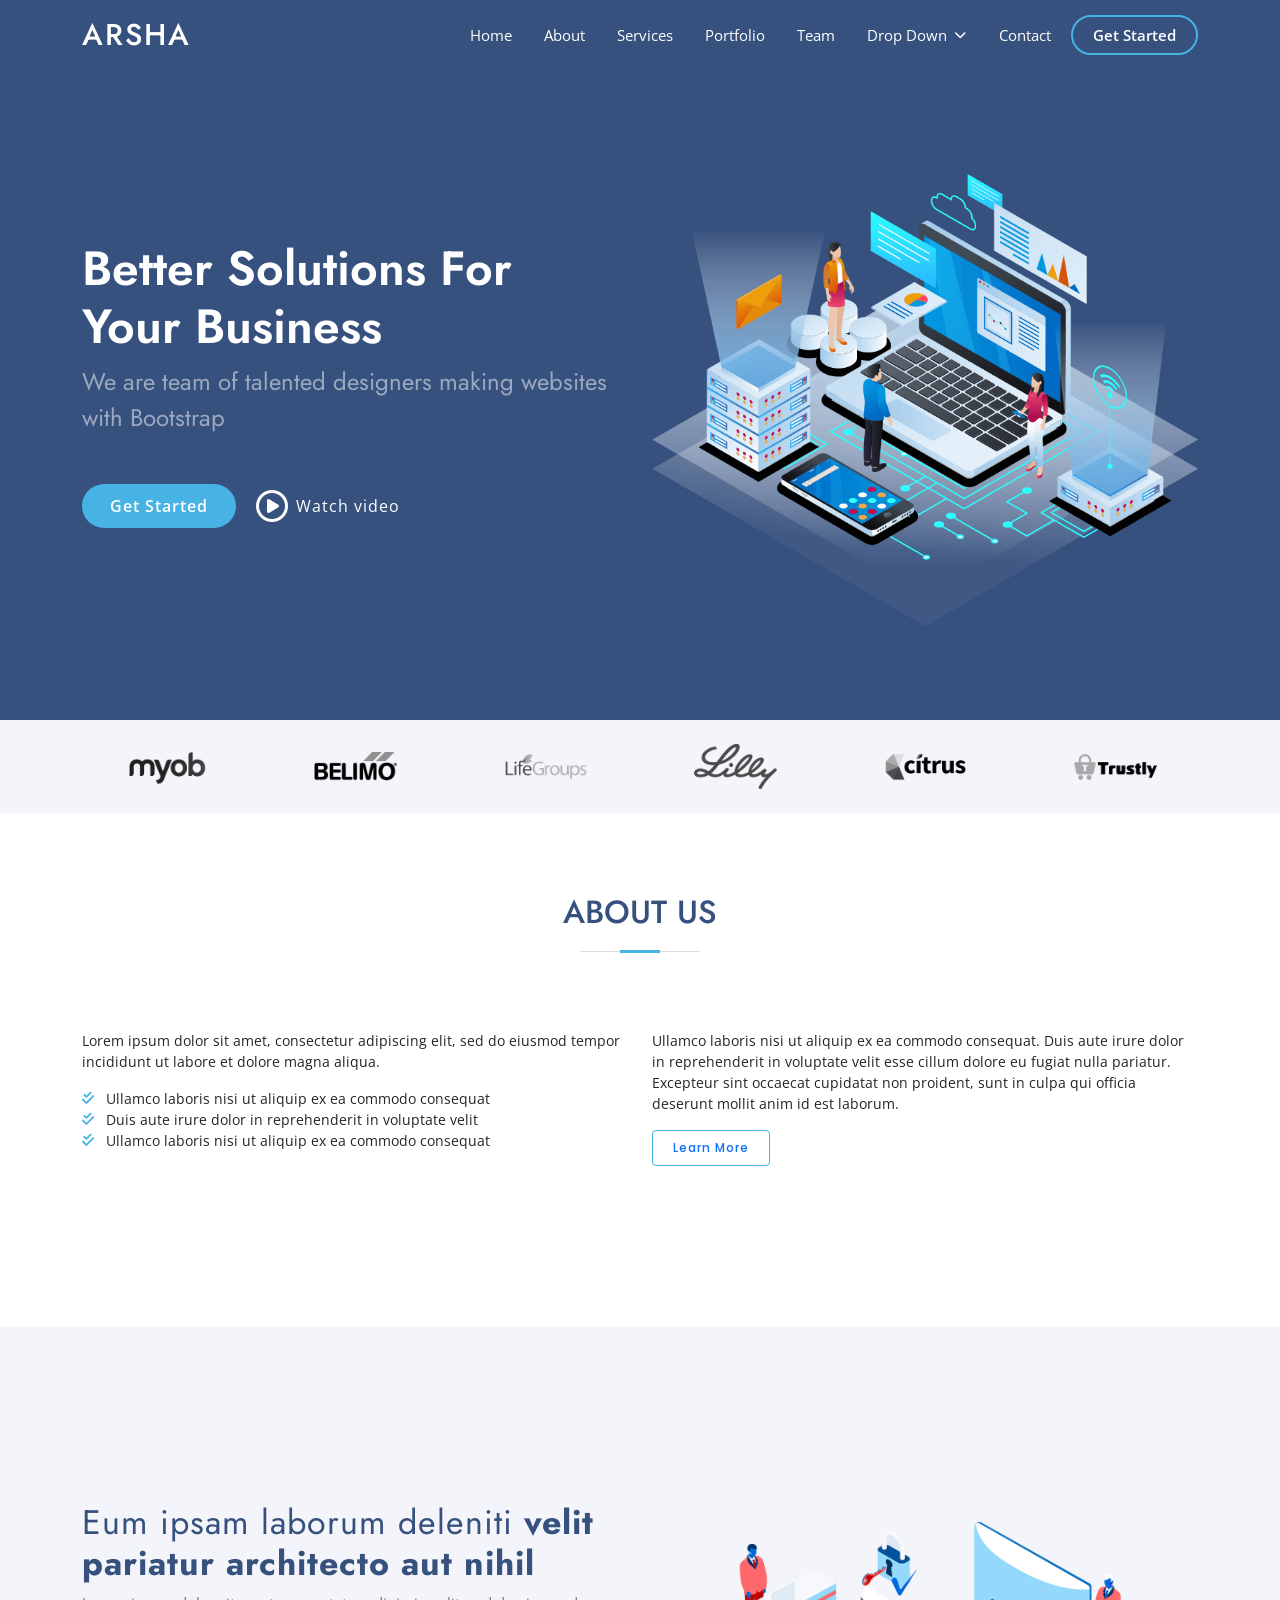
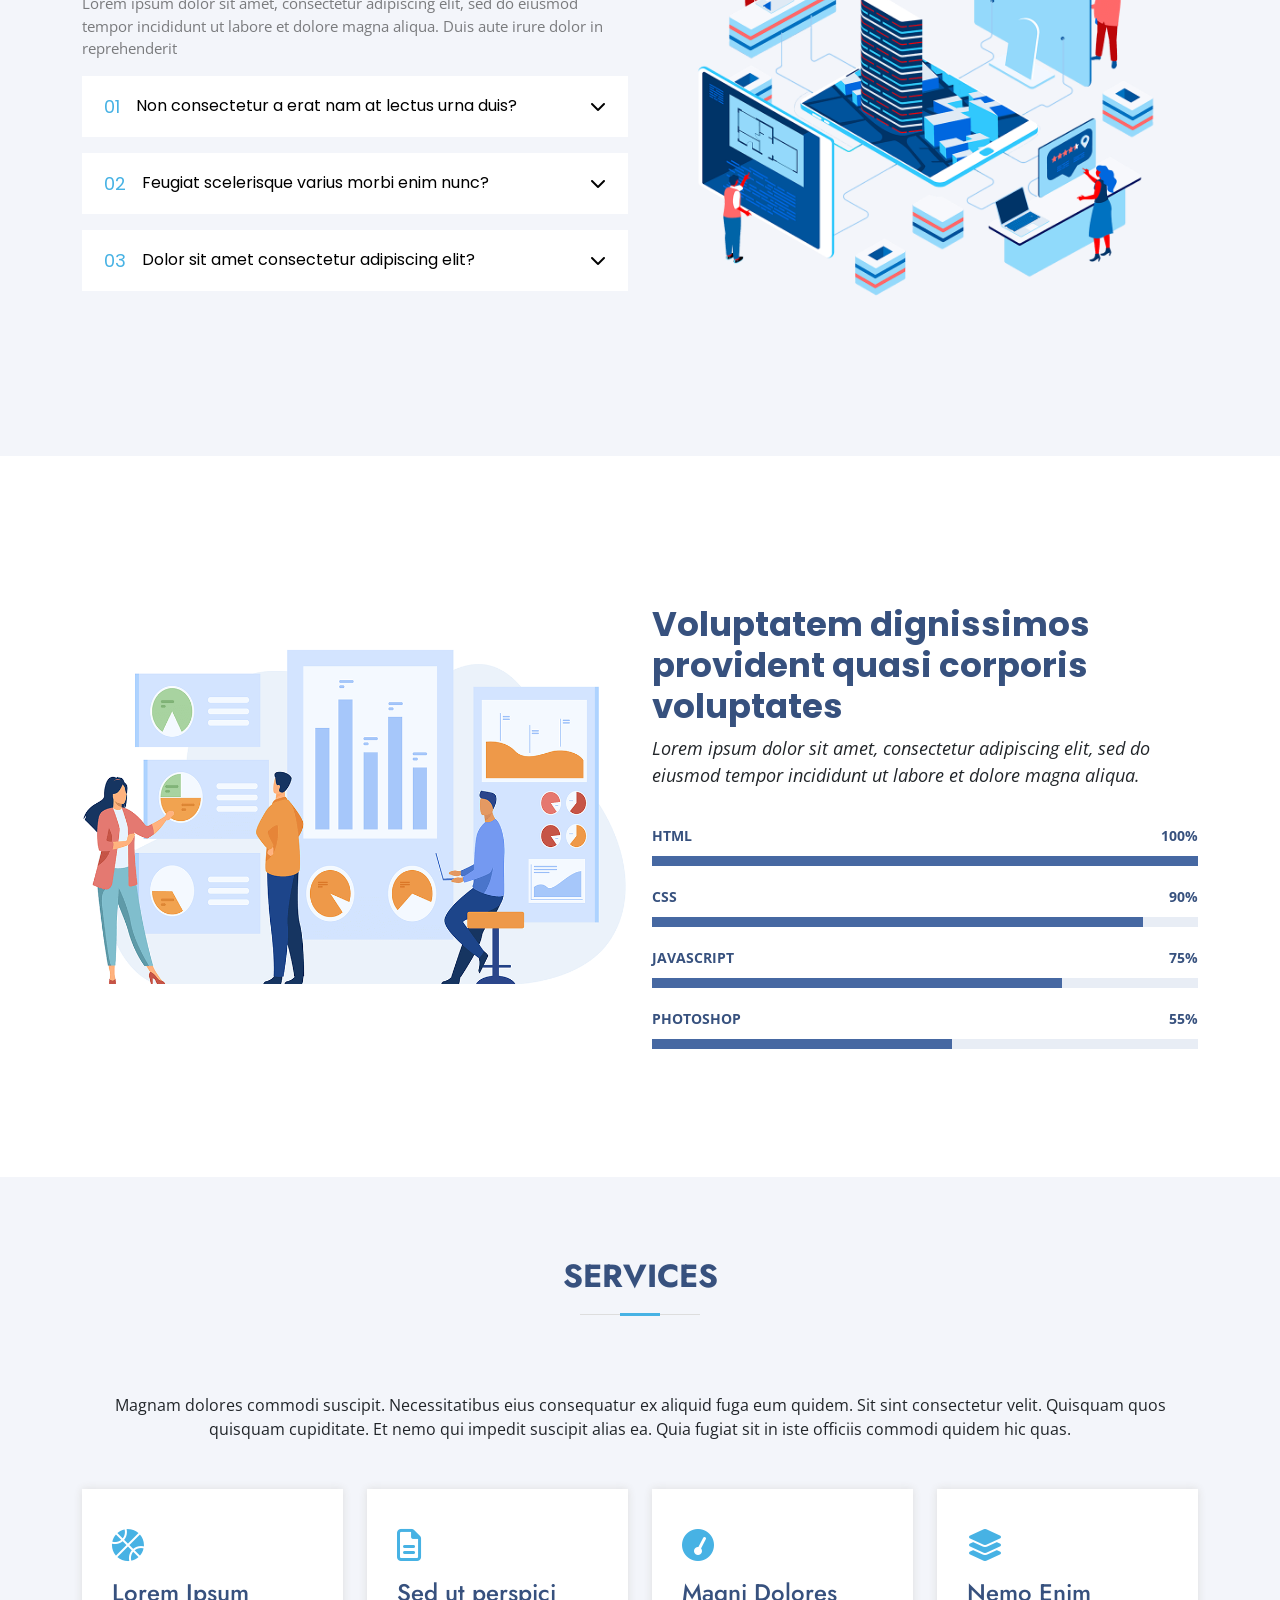
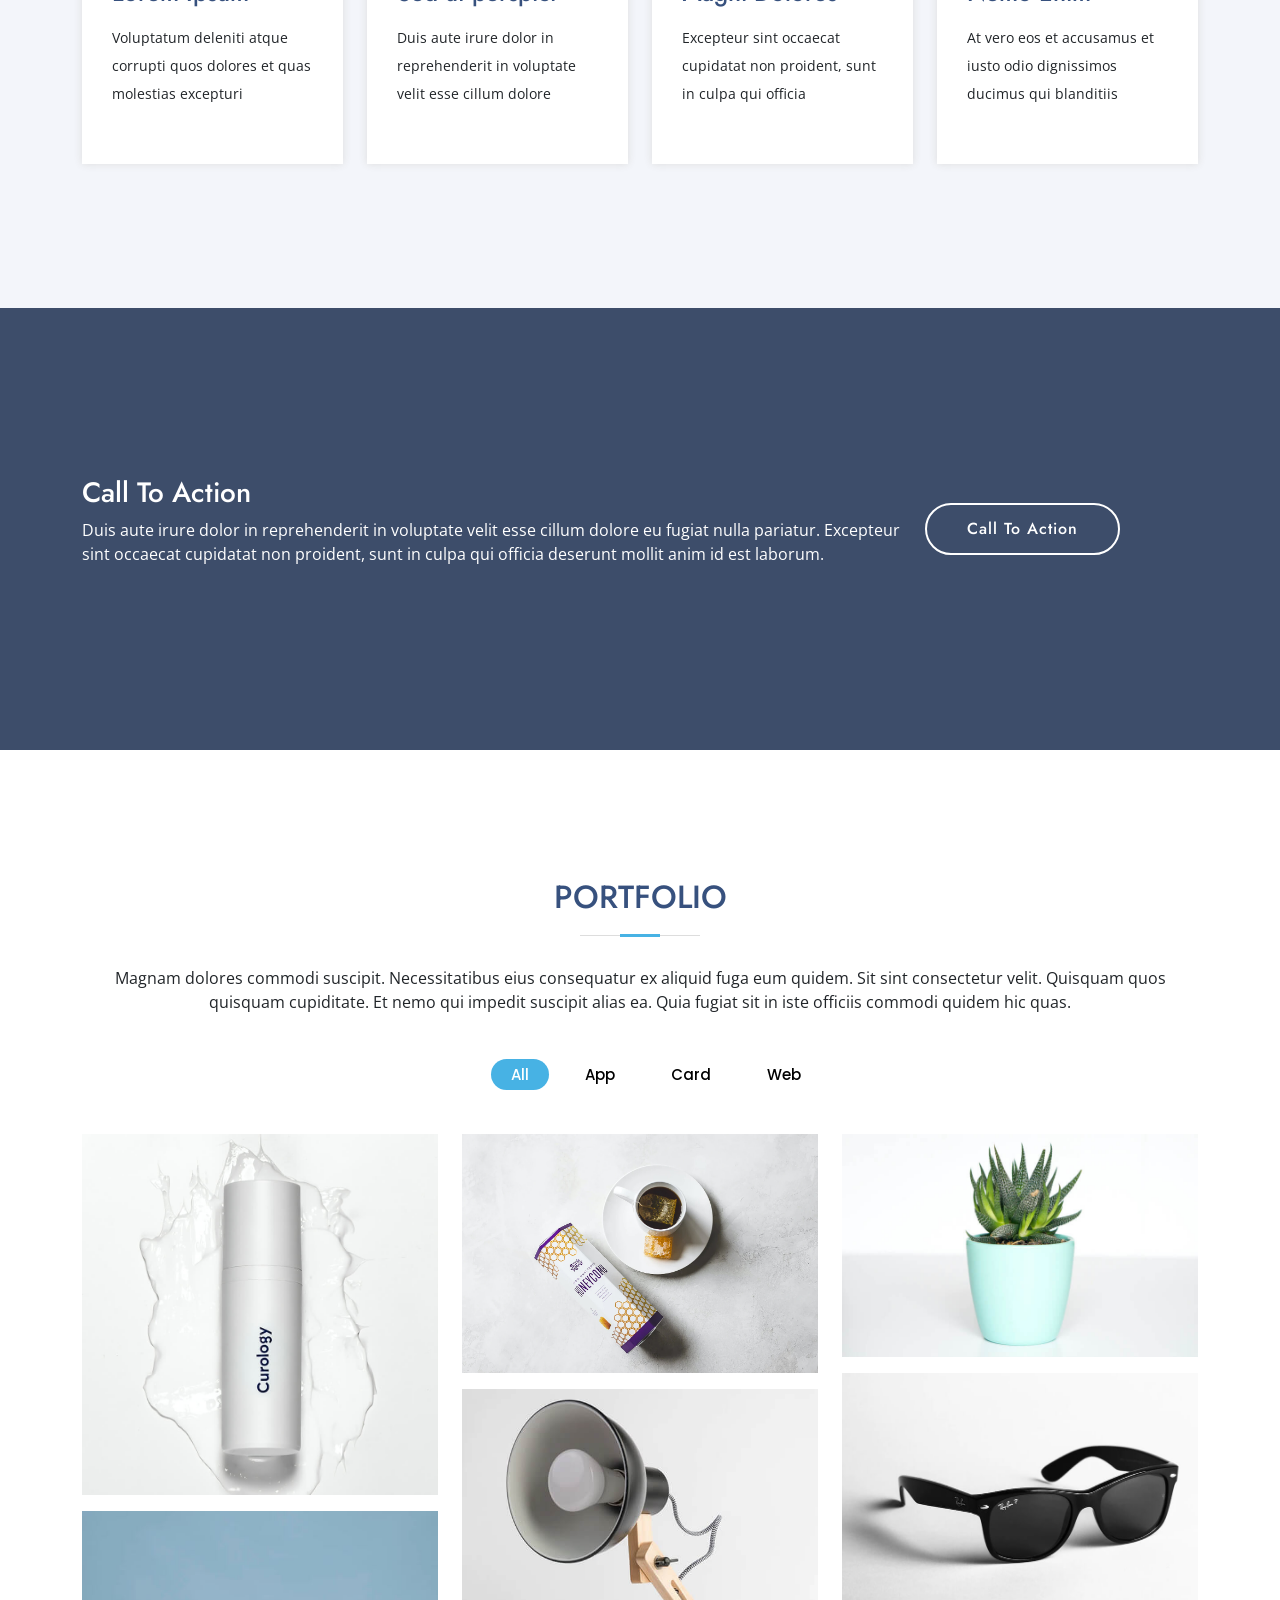
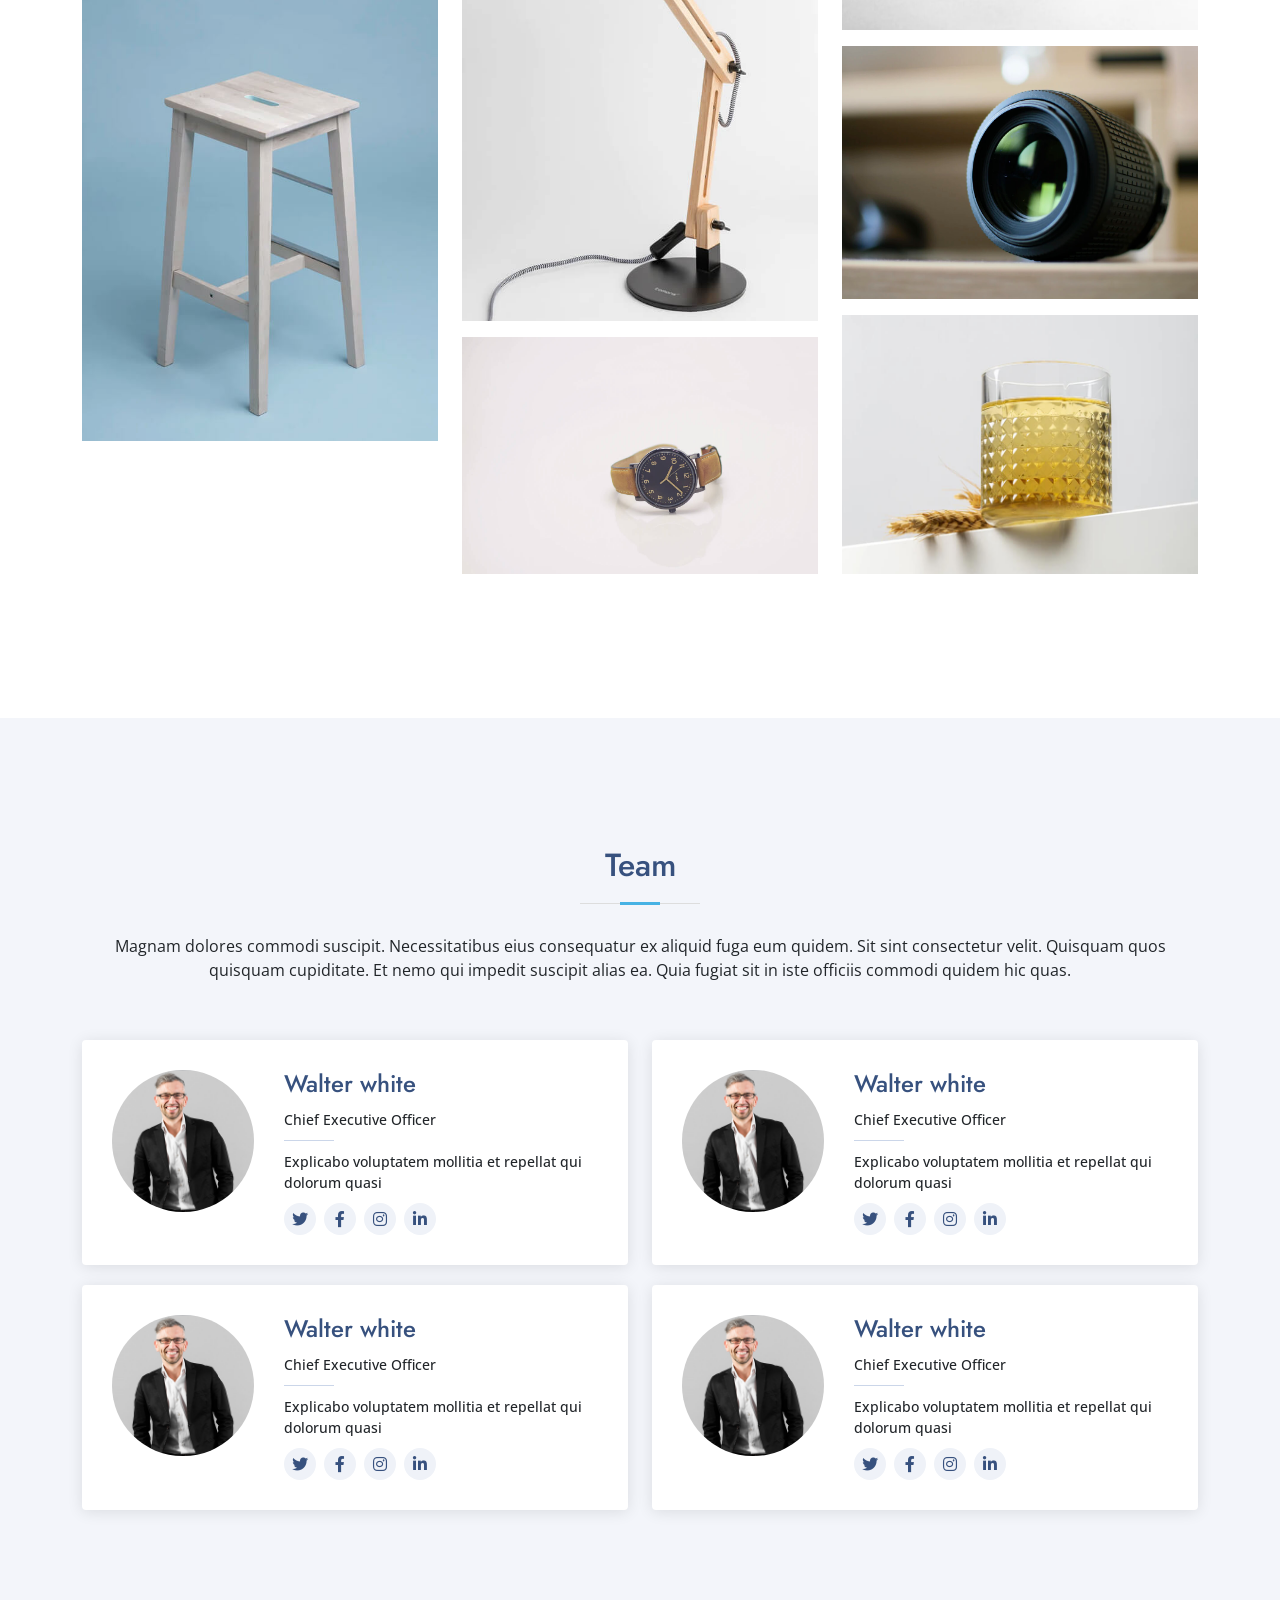
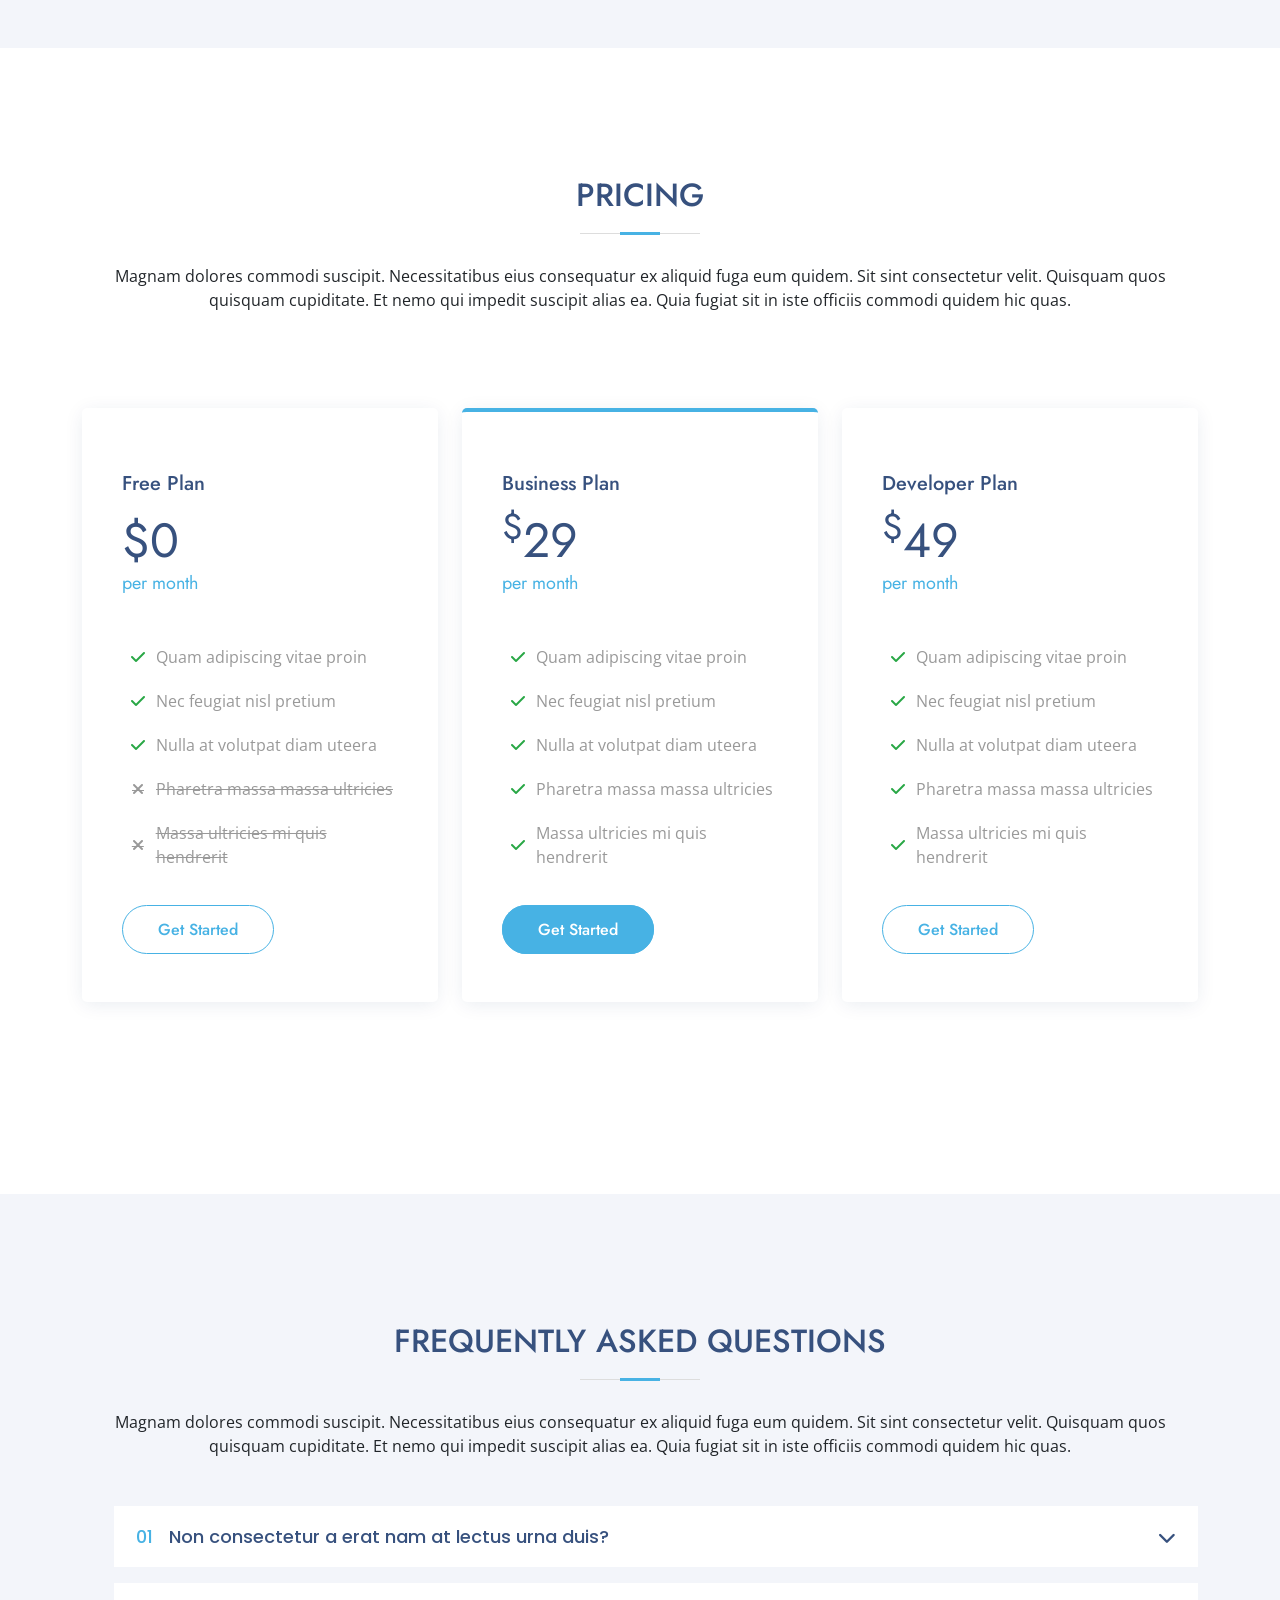
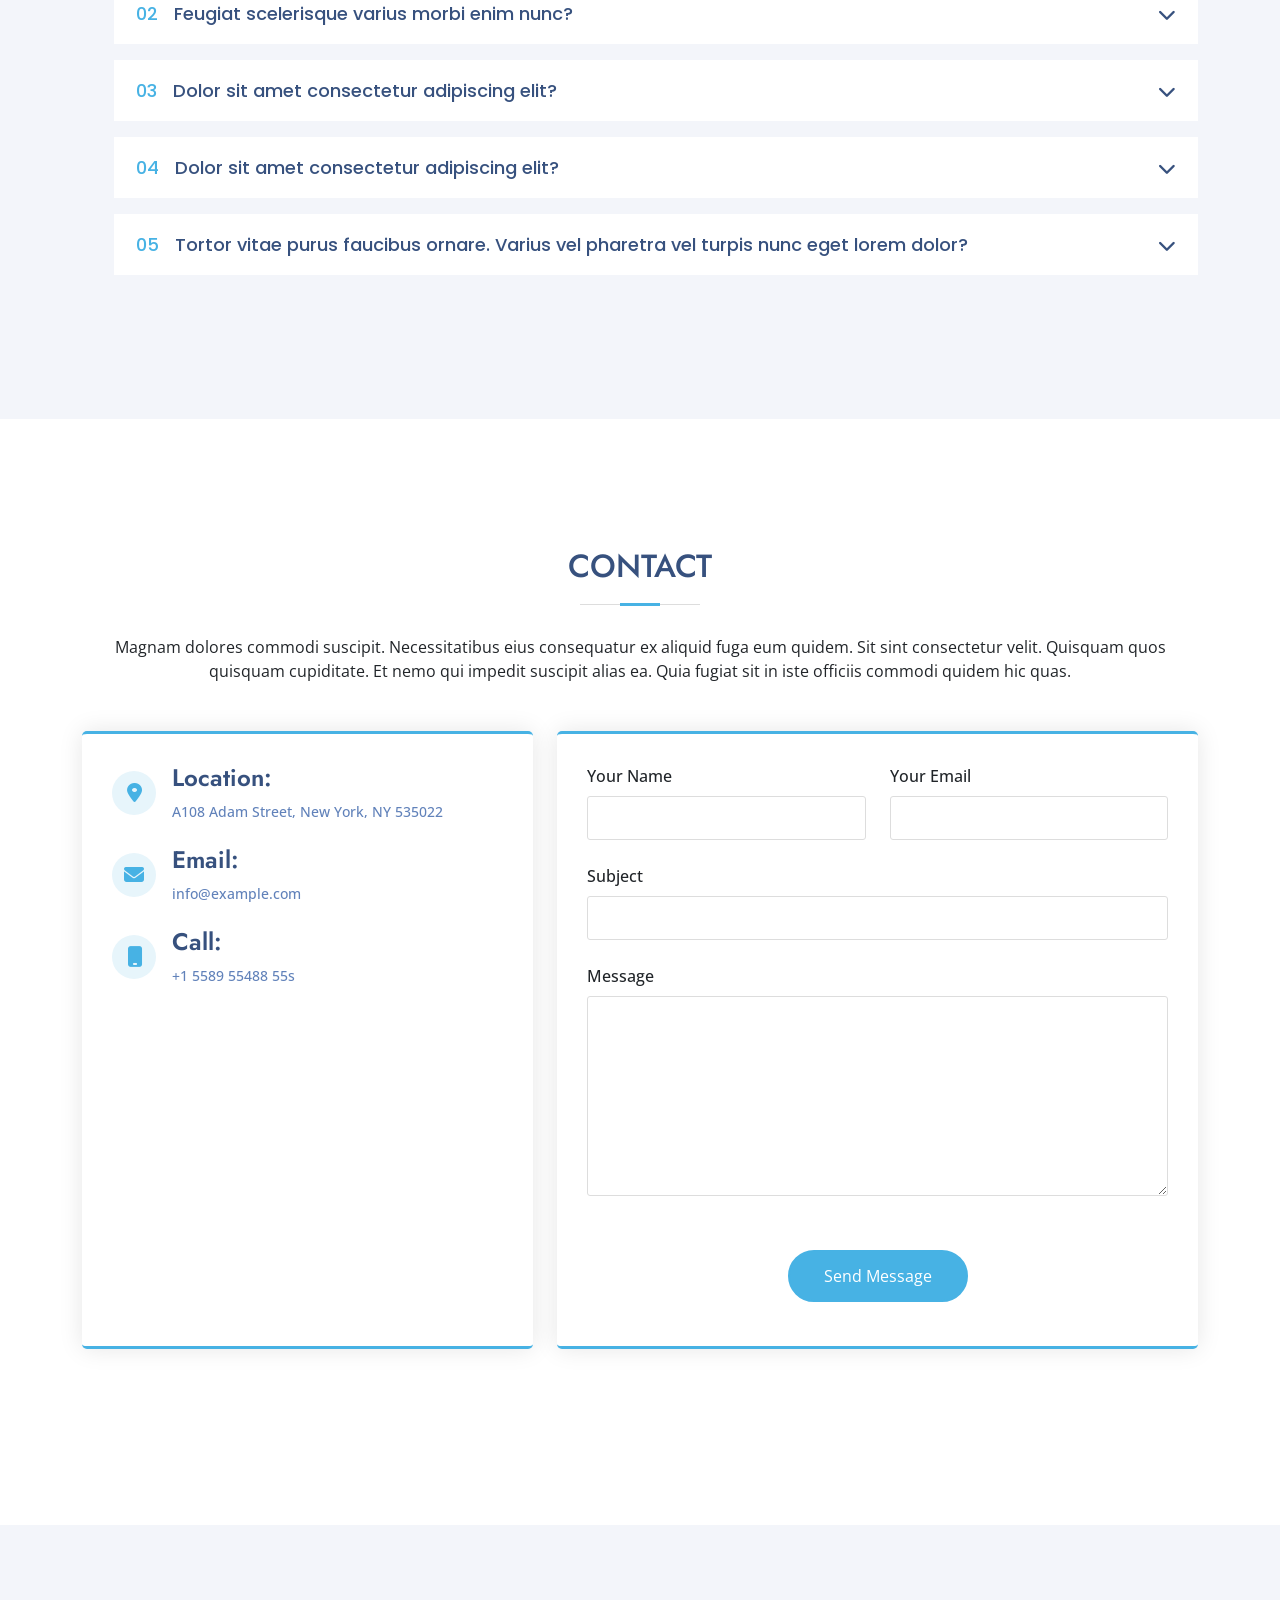
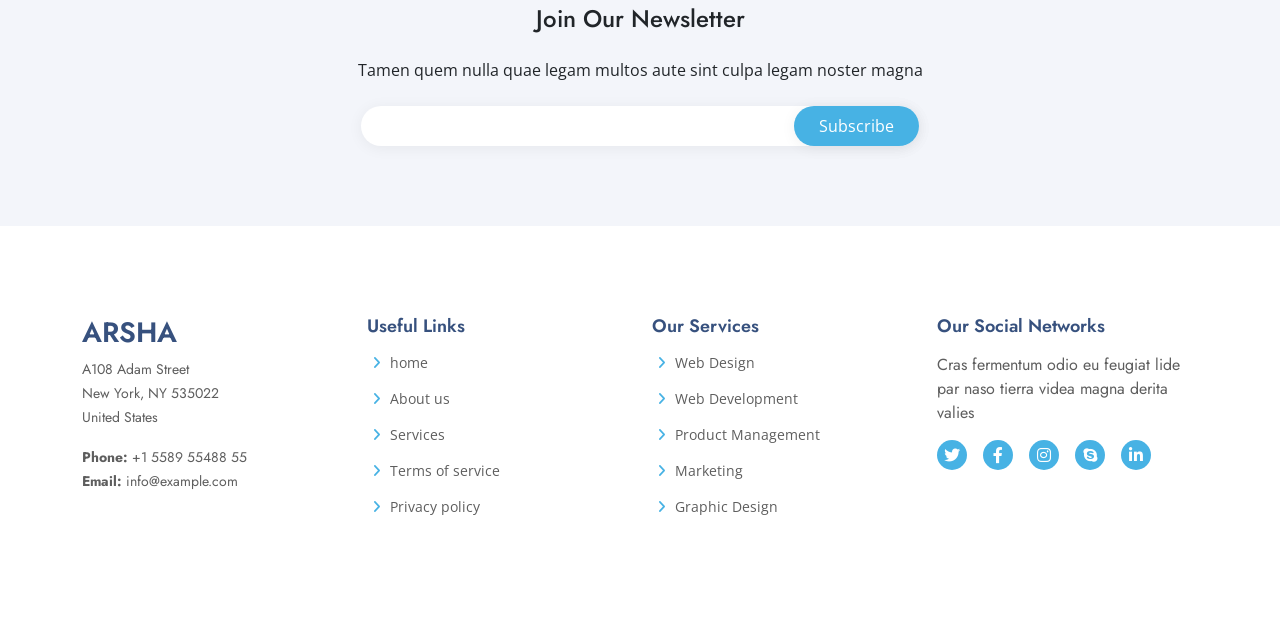
<file: index.html>
<!DOCTYPE html>
<html lang="en">
  <head>
    <meta charset="UTF-8">
    <meta name="viewport" content="width=device-width, initial-scale=1.0">
    <meta http-equiv="X-UA-Compitable" content="IE=edge">
    <!-- bootstrap link -->
    <link rel="stylesheet" href="css/bootstrap.min.css">
    <!-- main file link -->
    <link rel="stylesheet" href="css/style.css">
    <!-- icons link -->
    <link rel="stylesheet" href="css/all.min.css">
    <!-- Font-Family -->
    <link href="https://fonts.googleapis.com/css?family=Open+Sans:300,300i,400,400i,600,600i,700,700i|Jost:300,300i,400,400i,500,500i,600,600i,700,700i|Poppins:300,300i,400,400i,500,500i,600,600i,700,700i" rel="stylesheet">
    <title>Arsha</title>
  </head>
  <body>
    <!-- Start Header -->
    <header class="">
      <div class="container d-flex text-white align-items-center">
        <h1 class="flex-grow-1 text-uppercase m-0">
          <a href="#" class="text-decoration-none text-white">Arsha</a>
        </h1>
        <a href="#" class="d-lg-none text-white btnl"><i class="fa-solid fa-bars"></i></a>
        <!-- Start Links -->
        <ul class="d-flex ps-0">
          <li class="main"><a href="#home" class="text-white d-block text-decoration-none p-3">Home</a></li>
          <li class="main"><a href="#about" class="text-white d-block text-decoration-none p-3">About</a></li>
          <li class="main"><a href="#services" class="text-white d-block text-decoration-none p-3">Services</a></li>
          <li class="main"><a href="#portfolio" class="text-white d-block text-decoration-none p-3">Portfolio</a></li>
          <li class="main"><a href="#team" class="text-white d-block text-decoration-none p-3">Team</a></li>
        <!-- Start Drob List -->
        <li class="main position-relative">
          <a href="#" class="text-white d-flex justify-content-between align-items-center text-decoration-none p-3">
          Drop Down
          <i class="fa-solid fa-chevron-down fa-fw text-white"></i>
          </a>
          <ul class="bg-white text-black drop-list">
            <li><a href="#" class="text-black">
              Drop Down 1
            </a></li>
            <li>
              <a href="" class="text-black d-flex align-items-center">
              Deep Drop Down 
              <i class="fa-solid fa-chevron-right fa-fw text-black ms-auto"></i>
              </a>
              <!-- Start Deeb Drob -->
              <ul class="bg-white text-black deep-list">
                <li><a href="#" class="text-black">
                  Deep Drop Down 1
                </a></li>
                <li><a href="#" class="text-black d-flex align-items-center">
                  Deep Drop Down 2
                </a></li>
                <li><a href="#" class="text-black">
                  Deep Drop Down 3
                </a></li>
                <li><a href="#" class="text-black">
                  Deep Drop Down 4
                </a></li>
                <li><a href="#" class="text-black">
                  Deep Drop Down 5
                </a></li>
              </ul>
              <!-- End Deeb Drob -->
            </li>
            <li><a href="#" class="text-black">
              Drop Down 2
            </a></li>
            <li><a href="#" class="text-black">
              Drop Down 3
            </a></li>
            <li><a href="#" class="text-black">
              Drop Down 4
            </a></li>
          </ul>
        <!-- End Drob List -->
          </li>
          <li class="main"><a href="#contact" class="text-white d-block text-decoration-none p-3">Contact</a></li>
          <li class="align-self-center"><a href="" class="main-btn ms-1 text-capitalize text-decoration-none text-white rounded-pill fw-semibold">get started</a></li>
        </ul>
        <!-- End Links -->
      </div>
    </header>
    <!-- End Header -->
    <!-- Start Home -->
    <section class="home" id="home">
      <div class="container py-5 d-flex justify-content-center">
        <!-- Start Main Contect -->
        <main class="row align-items-center">
          <!-- Start inner Contect -->
          <div class="intro col-lg-6">
            <h1 class="mt-md-5 text-white fw-semibold text-sm-center text-lg-start">Better Solutions For<br> Your Business</h1>
            <p class="text-white-50 text-sm-center text-lg-start">We are team of talented designers making websites with Bootstrap</p>
            <div class="btns mt-5 d-flex justify-content-sm-center justify-content-lg-start">
              <a href="" class=" 
              fw-semibold 
              main-btn 
              rounded-pill 
              text-decoration-none 
              text-white 
              me-3 
              border-0"
              >Get Started</a>
              <a href="" class=" 
              gap-1
              text-decoration-none 
              text-white 
              border-0  
              d-flex 
              align-items-center">
                <i class="fa-regular fa-circle-play fa-fw fa-2x"></i>
                Watch video
              </a>
            </div>
          </div>
          <!-- End inner Contect -->
          <!-- Start Image -->
          <div class="image col-lg-6">
            <img src="img/hero-img.png" alt="" class="w-100 h-100">
          </div>
          <!-- End Image -->
        </main>
        <!-- End Main Contect -->
      </div>
    </section>
    <!-- End Home -->
    <!-- Start Clients -->
    <section class="clients py-4">
      <div class="container py-4">
        <div class="row align-items-center">
        <!-- Start Image -->
          <div class="col-md-2 col-sm-6">
            <img src="img/clients/client-1.png" alt="">
          </div>
          <!-- End Image -->
          <!-- Start Image -->
          <div class="col-md-2 col-sm-6">
            <img src="img/clients/client-2.png" alt="">
          </div>
          <!-- End Image -->
          <!-- Start Image -->
          <div class="col-md-2 col-sm-6">
            <img src="img/clients/client-3.png" alt="">
          </div>
          <!-- End Image -->
          <!-- Start Image -->
          <div class="col-md-2 col-sm-6">
            <img src="img/clients/client-4.png" alt="">
          </div>
          <!-- End Image -->
          <!-- Start Image -->
          <div class="col-md-2 col-sm-6">
            <img src="img/clients/client-5.png" alt="">
          </div>
          <!-- End Image -->
          <!-- Start Image -->
          <div class="col-md-2 col-sm-6">
            <img src="img/clients/client-6.png" alt="">
          </div>
          <!-- End Image -->
        </div>
      </div>
    </section>
    <!-- End Clients -->
    <!-- Start About -->
    <section class="about" id="about">
      <button>
        <i class="fa-solid fa-arrow-up"></i>
      </button>
      <h2 class="mx-auto">ABOUT US</h2>
      <div class="container py-5">
        <div class="row">
          <!-- Start Box -->
          <div class="col-lg-6 mb-5">
            <p>
              Lorem ipsum dolor sit amet, consectetur adipiscing elit, 
              sed do eiusmod tempor incididunt ut labore et dolore magna aliqua.
            </p>
            <ul class="p-0">
              <li class="gap-1 d-flex align-items-center">
                <i class="fa-check-double fa me-2"></i>
                <span>Ullamco laboris nisi ut aliquip ex ea commodo consequat</span>
              </li>
              <li class="gap-1 d-flex align-items-center">
                <i class="fa-check-double fa me-2"></i>
                <span>Duis aute irure dolor in reprehenderit in voluptate velit</span>
              </li>
              <li class="gap-1 d-flex align-items-center">
                <i class="fa-check-double fa me-2"></i>
                <span>Ullamco laboris nisi ut aliquip ex ea commodo consequat</span>
              </li>
            </ul>
          </div>
          <!-- End Box -->
        <!-- Start Box -->
        <div class="col-lg-6">
          <p>
            Ullamco laboris nisi ut aliquip ex ea commodo consequat. Duis aute irure dolor in reprehenderit in voluptate velit esse cillum dolore eu fugiat nulla pariatur.
            Excepteur sint occaecat cupidatat non proident, sunt in culpa qui officia deserunt mollit anim id est laborum.
          </p>
          <a href="#" class="main-btn">Learn More</a>
        </div>
        <!-- End Box -->
        </div>
      </div>
    </section>
    <!-- End About -->
    <!-- Start Why-Us -->
    <section class="why-us">
      <div class="container py-5">
        <div class="mt-5 row">
          <!-- Start Text -->
          <div class="col-lg-6">
            <h3>Eum ipsam laborum deleniti
              <strong>velit pariatur architecto aut nihil</strong>
            </h3>
            <p class="text-black-50">
              Lorem ipsum dolor sit amet, consectetur adipiscing elit, sed do eiusmod tempor incididunt ut labore et dolore magna aliqua. 
              Duis aute irure dolor in reprehenderit
            </p>
            <ul class="p-0">
              <li class="bg-white mb-3 p-3">
                <button class="active w-100 d-flex align-items-center text-black gap-3">
                  <span>01</span>
                  Non consectetur a erat nam at lectus urna duis?
                  <i class="fa-solid fa-chevron-down d-inline-block ms-auto"></i>
                </button>
                <div>
                  <p>
                  Feugiat pretium nibh ipsum consequat. Tempus iaculis urna id volutpat lacus laoreet non curabitur gravida. 
                  Venenatis lectus magna fringilla urna porttitor rhoncus dolor purus non.
                </p>
                </div>
              </li>
              <li class="bg-white mb-3 p-3">
                <button class="active w-100 d-flex align-items-center text-black gap-3">
                  <span>02</span>
                  Feugiat scelerisque varius morbi enim nunc?
                  <i class="fa-solid fa-chevron-down d-inline-block ms-auto"></i>
                </button>
                <div class="drop-1">
                  <p>
                  Dolor sit amet consectetur adipiscing elit pellentesque habitant morbi. 
                  Id interdum velit laoreet id donec ultrices. Fringilla phasellus faucibus scelerisque eleifend donec pretium. 
                  Est pellentesque elit ullamcorper dignissim. Mauris ultrices eros in cursus turpis massa tincidunt dui.
                </p>
                </div>
              </li>
              <li class="bg-white mb-3 p-3">
                <button class="active w-100 d-flex align-items-center text-black gap-3">
                  <span>03</span>
                  Dolor sit amet consectetur adipiscing elit?
                  <i class="fa-solid fa-chevron-down d-inline-block ms-auto"></i>
                </button>
                <div class="drop-2">
                  <p>
                  Eleifend mi in nulla posuere sollicitudin aliquam ultrices sagittis orci. Faucibus pulvinar elementum integer enim. 
                  Sem nulla pharetra diam sit amet nisl suscipit. Rutrum tellus pellentesque eu tincidunt. 
                  Lectus urna duis convallis convallis tellus. Urna molestie at elementum eu facilisis sed odio morbi quis
                </p>
                </div>
              </li>
            </ul>
          </div>
          <!-- End Text -->
          <!-- Start Image -->
          <div class="col-lg-6">
            <img src="img/why-us.png" alt="" class="d-block mx-sm-auto mb-sm-3 m-0 w-100">
          </div>
          <!-- End Image -->
        </div>
      </div>
    </section>
    <!-- End Why-Us -->
    <!-- Start Skills -->
    <section class="skills">
      <div class="container py-5">
        <div class="row">
          <div class="col-lg-6 d-flex align-items-center">
            <img src="img/skills.png" alt="" class="w-100">
          </div>
          <!-- Start Skills -->
          <div class="col-lg-6">
            <h3 class="fw-bold">
              Voluptatem dignissimos provident quasi corporis voluptates
            </h3>
            <p class="fst-italic">
              Lorem ipsum dolor sit amet, consectetur adipiscing elit, sed do eiusmod tempor incididunt ut labore et dolore magna aliqua.
            </p>
            <!-- Start Skill -->
            <div class="skill">
              <div class="d-flex justify-content-between">
                <span>HTML</span>
                <span>100%</span>
              </div>
              <span class="html">
                <span></span>
              </span>
            </div>
            <!-- End Skill -->
            <!-- Start Skill -->
            <div class="skill">
              <div class="d-flex justify-content-between">
                <span>CSS</span>
                <span>90%</span>
              </div>
              <span class="css">
                <span></span>
              </span>
            </div>
            <!-- End Skill -->
            <!-- Start Skill -->
            <div class="skill">
              <div class="d-flex justify-content-between">
                <span>JAVASCRIPT</span>
                <span>75%</span>
              </div>
              <span class="js">
                <span></span>
              </span>
            </div>
            <!-- End Skill -->
            <!-- Start Skill -->
            <div class="skill">
              <div class="d-flex justify-content-between">
                <span>PHOTOSHOP</span>
                <span>55%</span>
              </div>
              <span class="ps">
                <span></span>
              </span>
            </div>
            <!-- End Skill -->
          <!-- End Skills -->
          </div>
        </div>
      </div>
    </section>
    <!-- End Skills -->
    <!-- Start Services -->
    <section class="services" id="services">
      <h2 class="mx-auto fw-bold">SERVICES</h2>
      <div class="container py-5">
        <p class="text-center">Magnam dolores commodi suscipit. 
          Necessitatibus eius consequatur ex aliquid fuga eum quidem. 
          Sit sint consectetur velit. Quisquam quos quisquam cupiditate. Et nemo qui impedit suscipit alias ea. 
          Quia fugiat sit in iste officiis commodi quidem hic quas.
        </p>
        <div class="row mt-5">
          <!-- Start Box -->
          <div class="col-xl-3 col-md-6 mb-3">
            <div class="box bg-white">
              <i class="fa-solid fa-basketball fa-2x"></i>
              <h4 class="my-3">
                <a href="#" class="fw-bold">Lorem Ipsum</a>
              </h4>
              <p>
                Voluptatum deleniti atque corrupti quos dolores et quas molestias excepturi
              </p>
            </div>
          </div>
          <!-- End Box -->
          <!-- Start Box -->
          <div class="col-xl-3 col-md-6 mb-3">
            <div class="box bg-white">
              <i class="fa-regular fa-file-lines fa-2x"></i>
              <h4 class="my-3">
                <a href="#" class="fw-bold">Sed ut perspici</a>
              </h4>
              <p>
                Duis aute irure dolor in reprehenderit in voluptate velit esse cillum dolore
              </p>
            </div>
          </div>
          <!-- End Box -->
          <!-- Start Box -->
          <div class="col-xl-3 col-md-6 mb-3">
            <div class="box bg-white">
              <i class="fa-solid fa-gauge-simple-high fa-2x"></i>
              <h4 class="my-3">
                <a href="#" class="fw-bold">Magni Dolores</a>
              </h4>
              <p>
                Excepteur sint occaecat cupidatat non proident, sunt in culpa qui officia
              </p>
            </div>
          </div>
          <!-- End Box -->
          <!-- Start Box -->
          <div class="col-xl-3 col-md-6 mb-3">
            <div class="box bg-white">
              <i class="fa-solid fa-layer-group fa-2x"></i>
              <h4 class="my-3">
                <a href="#" class="fw-bold">Nemo Enim</a>
              </h4>
              <p>
                At vero eos et accusamus et iusto odio dignissimos ducimus qui blanditiis
              </p>
            </div>
          </div>
          <!-- End Box -->
        </div>
      </div>
    </section>
    <!-- End Services -->
    <!-- Start Cta -->
    <section class="cta">
      <div class="container py-5">
        <div class="row align-items-center text-white">
          <div class="cta-h col-md-9">
            <h3>Call To Action</h3>
            <p>
              Duis aute irure dolor in reprehenderit in voluptate velit esse cillum dolore eu fugiat nulla pariatur. Excepteur sint occaecat cupidatat non proident, sunt in culpa qui officia deserunt mollit anim id est laborum.
            </p>
          </div>
          <a href="#" class="main-btn rounded-pill col-md-3 text-white me-md-auto">Call To Action</a>
        </div>
      </div>
    </section>
    <!-- End Cta -->
    <!-- Start Portfolio -->
    <section class="portfolio" id="portfolio">
      <div class="container py-5">
        <h2 class="mx-auto">PORTFOLIO</h2>
        <p class="text-center">
          Magnam dolores commodi suscipit. 
          Necessitatibus eius consequatur ex aliquid fuga eum quidem. 
          Sit sint consectetur velit. Quisquam quos quisquam cupiditate. 
          Et nemo qui impedit suscipit alias ea. 
          Quia fugiat sit in iste officiis commodi quidem hic quas.
        </p>
        <div class="list text-center my-5">
          <ul class="d-flex 
          justify-content-center 
          align-items-center
          gap-3">
            <li>
              <a href="#" class="text-black">All</a>
            </li>
            <li>
              <a href="#" class="text-black">App</a>
            </li>
            <li>
              <a href="#" class="text-black">Card</a>
            </li>
            <li>
              <a href="#" class="text-black">Web</a>
            </li>
          </ul>
        </div>
        <div class="row">
          <div class="col-lg-4 col-md-6">
            <!-- Start Image -->
            <div class="
            box 
            mb-3 
            position-relative 
            d-flex 
            justify-content-center">
              <img src="img/portfolio/portfolio-1.jpg" alt="">
              <div class="info-box 
              position-absolute 
              bottom-0 
              py-1 
              px-3 
              d-flex
              justify-content-between
              align-items-center">
                <div>
                  <h4 class="m-0">App 1</h4>
                  <span>App</span>
                </div>
                <div class="icons d-flex gap-2">
                  <a href="#">
                    <i class="fa-plus fa-2x text-white"></i>
                  </a>
                  <a href="#" class="d-flex align-items-center">
                    <i class="fa-solid fa-link text-white"></i>
                  </a>
                </div>
              </div>
            </div>
            <!-- End Image -->
            <!-- Start Image -->
            <div class="
            box 
            mb-3 
            position-relative 
            d-flex 
            justify-content-center">
              <img src="img/portfolio/portfolio-6.jpg" alt="">
              <div class="info-box 
              position-absolute 
              bottom-0 
              py-1 
              px-3 
              d-flex
              justify-content-between
              align-items-center">
                <div>
                  <h4 class="m-0">App 1</h4>
                  <span>App</span>
                </div>
                <div class="icons d-flex gap-2">
                  <a href="#">
                    <i class="fa-plus fa-2x text-white"></i>
                  </a>
                  <a href="#" class="d-flex align-items-center">
                    <i class="fa-solid fa-link text-white"></i>
                  </a>
                </div>
              </div>
            </div>
            <!-- End Image -->
          </div>
          <div class="col-lg-4 col-md-6">
            <!-- Start Image -->
            <div class="
            box 
            mb-3 
            position-relative 
            d-flex 
            justify-content-center">
              <img src="img/portfolio/portfolio-2.jpg" alt="">
              <div class="info-box 
              position-absolute 
              bottom-0 
              py-1 
              px-3 
              d-flex
              justify-content-between
              align-items-center">
                <div>
                  <h4 class="m-0">App 1</h4>
                  <span>App</span>
                </div>
                <div class="icons d-flex gap-2">
                  <a href="#">
                    <i class="fa-plus fa-2x text-white"></i>
                  </a>
                  <a href="#" class="d-flex align-items-center">
                    <i class="fa-solid fa-link text-white"></i>
                  </a>
                </div>
              </div>
            </div>
            <!-- End Image -->
            <!-- Start Image -->
            <div class="
            
            box 
            mb-3 
            position-relative 
            d-flex 
            justify-content-center">
              <img src="img/portfolio/portfolio-5.jpg" alt="">
              <div class="info-box 
              position-absolute 
              bottom-0 
              py-1 
              px-3 
              d-flex
              justify-content-between
              align-items-center">
                <div>
                  <h4 class="m-0">App 1</h4>
                  <span>App</span>
                </div>
                <div class="icons d-flex gap-2">
                  <a href="#">
                    <i class="fa-plus fa-2x text-white"></i>
                  </a>
                  <a href="#" class="d-flex align-items-center">
                    <i class="fa-solid fa-link text-white"></i>
                  </a>
                </div>
              </div>
            </div>
            <div class="
            
            box 
            mb-3 
            position-relative 
            d-flex 
            justify-content-center">
              <img src="img/portfolio/portfolio-9.jpg" alt="">
              <div class="info-box 
              position-absolute 
              bottom-0 
              py-1 
              px-3 
              d-flex
              justify-content-between
              align-items-center">
                <div>
                  <h4 class="m-0">App 1</h4>
                  <span>App</span>
                </div>
                <div class="icons d-flex gap-2">
                  <a href="#">
                    <i class="fa-plus fa-2x text-white"></i>
                  </a>
                  <a href="#" class="d-flex align-items-center">
                    <i class="fa-solid fa-link text-white"></i>
                  </a>
                </div>
              </div>
            </div>
            <!-- End Image -->
          </div>
          <div class="col-lg-4 m-0 gap-md-4 gap-lg-0">
            <!-- Start Image -->
            <div class="
            box 
            mb-3 
            position-relative 
            d-flex 
            justify-content-center">
              <img src="img/portfolio/portfolio-3.jpg" alt="">
              <div class="info-box 
              position-absolute 
              bottom-0 
              py-1 
              px-3 
              d-flex
              justify-content-between
              align-items-center">
                <div>
                  <h4 class="m-0">App 1</h4>
                  <span>App</span>
                </div>
                <div class="icons d-flex gap-2">
                  <a href="#">
                    <i class="fa-plus fa-2x text-white"></i>
                  </a>
                  <a href="#" class="d-flex align-items-center">
                    <i class="fa-solid fa-link text-white"></i>
                  </a>
                </div>
              </div>
            </div>
            <!-- End Image -->
            <!-- Start Image -->
            <div class="
            box 
            mb-3 
            position-relative 
            d-flex 
            justify-content-center">
              <img src="img/portfolio/portfolio-4.jpg" alt="">
              <div class="info-box 
              position-absolute 
              bottom-0 
              py-1 
              px-3 
              d-flex
              justify-content-between
              align-items-center">
                <div>
                  <h4 class="m-0">App 1</h4>
                  <span>App</span>
                </div>
                <div class="icons d-flex gap-2">
                  <a href="#">
                    <i class="fa-plus fa-2x text-white"></i>
                  </a>
                  <a href="#" class="d-flex align-items-center">
                    <i class="fa-solid fa-link text-white"></i>
                  </a>
                </div>
              </div>
            </div>
            <!-- End Image -->
            <!-- Start Image -->
            <div class="
            box 
            mb-3 
            position-relative 
            d-flex 
            justify-content-center">
              <img src="img/portfolio/portfolio-7.jpg" alt="">
              <div class="info-box 
              position-absolute 
              bottom-0 
              py-1 
              px-3 
              d-flex
              justify-content-between
              align-items-center">
                <div>
                  <h4 class="m-0">App 1</h4>
                  <span>App</span>
                </div>
                <div class="icons d-flex gap-2">
                  <a href="#">
                    <i class="fa-plus fa-2x text-white"></i>
                  </a>
                  <a href="#" class="d-flex align-items-center">
                    <i class="fa-solid fa-link text-white"></i>
                  </a>
                </div>
              </div>
            </div>
            <!-- End Image -->
            <!-- Start Image -->
            <div class="
            box 
            mb-3 
            position-relative 
            d-flex 
            justify-content-center">
              <img src="img/portfolio/portfolio-8.jpg" alt="">
              <div class="info-box 
              position-absolute 
              bottom-0 
              py-1 
              px-3 
              d-flex
              justify-content-between
              align-items-center">
                <div>
                  <h4 class="m-0">App 1</h4>
                  <span>App</span>
                </div>
                <div class="icons d-flex gap-2">
                  <a href="#">
                    <i class="fa-plus fa-2x text-white"></i>
                  </a>
                  <a href="#" class="d-flex align-items-center">
                    <i class="fa-solid fa-link text-white"></i>
                  </a>
                </div>
              </div>
            </div>
            <!-- End Image -->
          </div>
        </div>
      </div>
    </section>
    <!-- End Portfolio -->
    <!-- Start Team -->
    <section class="team" id="team">
      <div class="container py-5">
        <h2 class="mx-auto">Team</h2>
        <p class="text-center">
          Magnam dolores commodi suscipit. 
          Necessitatibus eius consequatur ex aliquid fuga eum quidem. 
          Sit sint consectetur velit. Quisquam quos quisquam cupiditate. 
          Et nemo qui impedit suscipit alias ea. 
          Quia fugiat sit in iste officiis commodi quidem hic quas.
        </p>
        <div class="row mt-5">
          <!-- Start Box -->
          <div class="col-lg-6">
            <div class="d-flex">
              <div class="image">
                <img src="img/team/team-1.jpg" alt="" class="img-fluid">
              </div>
              <div class="text flex-fill">
                <h4>Walter white</h4>
                <p>Chief Executive Officer</p>
                <span class="d-block"></span>
                <p>Explicabo voluptatem mollitia et repellat qui dolorum quasi</p>
                <div class="icons d-flex gap-2">
                  <a href="#" class="d-flex align-items-center justify-content-center">
                    <i class="fa-brands fa-twitter"></i>
                  </a>
                  <a href="#" class="d-flex align-items-center justify-content-center">
                    <i class="fa-brands fa-facebook-f"></i>
                  </a>
                  <a href="#" class="d-flex align-items-center justify-content-center">
                    <i class="fa-brands fa-instagram"></i>
                  </a>
                  <a href="#" class="d-flex align-items-center justify-content-center">
                    <i class="fa-brands fa-linkedin-in"></i>
                  </a>
                </div>
              </div>
            </div>
          </div>
          <!-- End Box -->
          <!-- Start Box -->
          <div class="col-lg-6">
            <div class="d-flex">
              <div class="image">
                <img src="img/team/team-1.jpg" alt="" class="img-fluid">
              </div>
              <div class="text flex-fill">
                <h4>Walter white</h4>
                <p>Chief Executive Officer</p>
                <span class="d-block"></span>
                <p>Explicabo voluptatem mollitia et repellat qui dolorum quasi</p>
                <div class="icons d-flex gap-2">
                  <a href="#" class="d-flex align-items-center justify-content-center">
                    <i class="fa-brands fa-twitter"></i>
                  </a>
                  <a href="#" class="d-flex align-items-center justify-content-center">
                    <i class="fa-brands fa-facebook-f"></i>
                  </a>
                  <a href="#" class="d-flex align-items-center justify-content-center">
                    <i class="fa-brands fa-instagram"></i>
                  </a>
                  <a href="#" class="d-flex align-items-center justify-content-center">
                    <i class="fa-brands fa-linkedin-in"></i>
                  </a>
                </div>
              </div>
            </div>
          </div>
          <!-- End Box -->
          <!-- Start Box -->
          <div class="col-lg-6">
            <div class="d-flex">
              <div class="image">
                <img src="img/team/team-1.jpg" alt="" class="img-fluid">
              </div>
              <div class="text flex-fill">
                <h4>Walter white</h4>
                <p>Chief Executive Officer</p>
                <span class="d-block"></span>
                <p>Explicabo voluptatem mollitia et repellat qui dolorum quasi</p>
                <div class="icons d-flex gap-2">
                  <a href="#" class="d-flex align-items-center justify-content-center">
                    <i class="fa-brands fa-twitter"></i>
                  </a>
                  <a href="#" class="d-flex align-items-center justify-content-center">
                    <i class="fa-brands fa-facebook-f"></i>
                  </a>
                  <a href="#" class="d-flex align-items-center justify-content-center">
                    <i class="fa-brands fa-instagram"></i>
                  </a>
                  <a href="#" class="d-flex align-items-center justify-content-center">
                    <i class="fa-brands fa-linkedin-in"></i>
                  </a>
                </div>
              </div>
            </div>
          </div>
          <!-- End Box -->
          <!-- Start Box -->
          <div class="col-lg-6">
            <div class="d-flex">
              <div class="image">
                <img src="img/team/team-1.jpg" alt="" class="img-fluid">
              </div>
              <div class="text flex-fill">
                <h4>Walter white</h4>
                <p>Chief Executive Officer</p>
                <span class="d-block"></span>
                <p>Explicabo voluptatem mollitia et repellat qui dolorum quasi</p>
                <div class="icons d-flex gap-2">
                  <a href="#" class="d-flex align-items-center justify-content-center">
                    <i class="fa-brands fa-twitter"></i>
                  </a>
                  <a href="#" class="d-flex align-items-center justify-content-center">
                    <i class="fa-brands fa-facebook-f"></i>
                  </a>
                  <a href="#" class="d-flex align-items-center justify-content-center">
                    <i class="fa-brands fa-instagram"></i>
                  </a>
                  <a href="#" class="d-flex align-items-center justify-content-center">
                    <i class="fa-brands fa-linkedin-in"></i>
                  </a>
                </div>
              </div>
            </div>
          </div>
          <!-- End Box -->
        </div>
      </div>
    </section>
    <!-- End Team -->
    <!-- Start Pricing -->
    <section class="pricing">
      <div class="container py-5">
        <h2 class="mx-auto">PRICING</h2>
        <p class="text-center">
          Magnam dolores commodi suscipit. 
          Necessitatibus eius consequatur ex aliquid fuga eum quidem. 
          Sit sint consectetur velit. Quisquam quos quisquam cupiditate. 
          Et nemo qui impedit suscipit alias ea. 
          Quia fugiat sit in iste officiis commodi quidem hic quas.
        </p>
        <div class="row 
        justify-content-md-center py-5 mt-5">
          <div class="col-lg-4 mb-3 col-md-7">
            <!-- Start Box -->
            <div class="box bg-white">
              <div class="type-plan mb-5">
                <h3 class="mb-3">Free Plan</h3>
                <h4 class="mb-0">
                  $0
                </h4>
                <span class="d-block">per month</span>
              </div>
              <ul class="p-0 mb-5">
                <li class="d-flex gap-2 align-items-center">
                  <i class="fa-solid fa-check fa-fw"></i>
                  Quam adipiscing vitae proin
                </li>
                <li class="d-flex gap-2 align-items-center">
                  <i class="fa-solid fa-check fa-fw"></i>
                  Nec feugiat nisl pretium
                </li>
                <li class="d-flex gap-2 align-items-center">
                  <i class="fa-solid fa-check fa-fw"></i>
                  Nulla at volutpat diam uteera
                </li>
                <del>
                  <li class="d-flex gap-2 align-items-center">
                    <i class="fa-solid fa-xmark fa-fw"></i>
                    Pharetra massa massa ultricies
                  </li>
                </del>
                <del>
                  <li class="d-flex gap-2 align-items-center">
                    <i class="fa-solid fa-xmark fa-fw"></i>
                    Massa ultricies mi quis hendrerit
                  </li>
                </del>
              </ul>
              <a href="#" class="main-btn">Get Started</a>
            </div>
            <!-- End Box -->
          </div>
          <div class="col-lg-4 col-md-7 mb-3">
            <!-- Start Box -->
            <div class="box bg-white tb">
              <div class="type-plan mb-5">
                <h3 class="mb-3">Business Plan</h3>
                <h4 class="mb-0">
                  <sup>$</sup>29
                </h4>
                <span class="d-block">per month</span>
              </div>
              <ul class="p-0 mb-5">
                <li class="d-flex gap-2 align-items-center">
                  <i class="fa-solid fa-check fa-fw"></i>
                  Quam adipiscing vitae proin
                </li>
                <li class="d-flex gap-2 align-items-center">
                  <i class="fa-solid fa-check fa-fw"></i>
                  Nec feugiat nisl pretium
                </li>
                <li class="d-flex gap-2 align-items-center">
                  <i class="fa-solid fa-check fa-fw"></i>
                  Nulla at volutpat diam uteera
                </li>
                <li class="d-flex gap-2 align-items-center">
                    <i class="fa-solid fa-check fa-fw"></i>
                    Pharetra massa massa ultricies
                </li>
                <li class="d-flex gap-2 align-items-center">
                    <i class="fa-solid fa-check fa-fw"></i>
                    Massa ultricies mi quis hendrerit
                </li>
              </ul>
              <a href="#" class="main-btn">Get Started</a>
            </div>
            <!-- End Box -->
          </div>
          <div class="col-lg-4 col-md-7 mb-3">
            <!-- Start Box -->
            <div class="box bg-white">
              <div class="type-plan mb-5">
                <h3 class="mb-3">Developer Plan</h3>
                <h4 class="mb-0">
                  <sup>$</sup>49
                </h4>
                <span class="d-block">per month</span>
              </div>
              <ul class="p-0 mb-5">
                <li class="d-flex gap-2 align-items-center">
                  <i class="fa-solid fa-check fa-fw"></i>
                  Quam adipiscing vitae proin
                </li>
                <li class="d-flex gap-2 align-items-center">
                  <i class="fa-solid fa-check fa-fw"></i>
                  Nec feugiat nisl pretium
                </li>
                <li class="d-flex gap-2 align-items-center">
                  <i class="fa-solid fa-check fa-fw"></i>
                  Nulla at volutpat diam uteera
                </li>
                <li class="d-flex gap-2 align-items-center">
                    <i class="fa-solid fa-check fa-fw"></i>
                    Pharetra massa massa ultricies
                </li>
                <li class="d-flex gap-2 align-items-center">
                    <i class="fa-solid fa-check fa-fw"></i>
                    Massa ultricies mi quis hendrerit
                </li>
              </ul>
              <a href="#" class="main-btn">Get Started</a>
            </div>
            <!-- End Box -->
          </div>
        </div>
    </section>
    <!-- End Pricing -->
    <!-- Start Freq -->
    <section class="freq">
      <div class="container py-5">
        <h2 class="mx-auto">FREQUENTLY ASKED QUESTIONS</h2>
        <p class="text-center">
          Magnam dolores commodi suscipit. 
          Necessitatibus eius consequatur ex aliquid fuga eum quidem. 
          Sit sint consectetur velit. Quisquam quos quisquam cupiditate. 
          Et nemo qui impedit suscipit alias ea. 
          Quia fugiat sit in iste officiis commodi quidem hic quas.
        </p>
        <ul class="mt-5">
          <!-- Start Button -->
          <li class="bg-white mb-3 p-3">
            <button class="active w-100 d-flex align-items-center text-black gap-3">
              <span>01</span>
              Non consectetur a erat nam at lectus urna duis?
              <i class="fa-solid fa-chevron-down d-inline-block ms-auto"></i>
            </button>
            <div>
              <p>
              Feugiat pretium nibh ipsum consequat. Tempus iaculis urna id volutpat lacus laoreet non curabitur gravida. 
              Venenatis lectus magna fringilla urna porttitor rhoncus dolor purus non.
            </p>
            </div>
          </li>
          <!-- End Button -->
          <!-- Start Button -->
          <li class="bg-white mb-3 p-3">
            <button class="active w-100 d-flex align-items-center text-black gap-3">
              <span>02</span>
              Feugiat scelerisque varius morbi enim nunc?
              <i class="fa-solid fa-chevron-down d-inline-block ms-auto"></i>
            </button>
            <div class="drop-1">
              <p>
              Dolor sit amet consectetur adipiscing elit pellentesque habitant morbi. 
              Id interdum velit laoreet id donec ultrices. Fringilla phasellus faucibus scelerisque eleifend donec pretium. 
              Est pellentesque elit ullamcorper dignissim. Mauris ultrices eros in cursus turpis massa tincidunt dui.
            </p>
            </div>
          </li>
          <!-- End Button -->
          <!-- Start Button -->
          <li class="bg-white mb-3 p-3">
            <button class="active w-100 d-flex align-items-center text-black gap-3">
              <span>03</span>
              Dolor sit amet consectetur adipiscing elit?
              <i class="fa-solid fa-chevron-down d-inline-block ms-auto"></i>
            </button>
            <div class="drop-2">
              <p>
              Eleifend mi in nulla posuere sollicitudin aliquam ultrices sagittis orci. Faucibus pulvinar elementum integer enim. 
              Sem nulla pharetra diam sit amet nisl suscipit. Rutrum tellus pellentesque eu tincidunt. 
              Lectus urna duis convallis convallis tellus. Urna molestie at elementum eu facilisis sed odio morbi quis
            </p>
            </div>
          </li>
          <!-- End Button -->
          <!-- Start Button -->
          <li class="bg-white mb-3 p-3">
            <button class="active w-100 d-flex align-items-center text-black gap-3">
              <span>04</span>
              Dolor sit amet consectetur adipiscing elit?
              <i class="fa-solid fa-chevron-down d-inline-block ms-auto"></i>
            </button>
            <div class="drop-2">
              <p>
              Eleifend mi in nulla posuere sollicitudin aliquam ultrices sagittis orci. Faucibus pulvinar elementum integer enim. 
              Sem nulla pharetra diam sit amet nisl suscipit. Rutrum tellus pellentesque eu tincidunt. 
              Lectus urna duis convallis convallis tellus. Urna molestie at elementum eu facilisis sed odio morbi quis
            </p>
            </div>
          </li>
          <!-- End Button -->
          <!-- Start Button -->
          <li class="bg-white mb-3 p-3">
            <button class="active w-100 d-flex align-items-center text-black gap-3">
              <span>05</span>
              Tortor vitae purus faucibus ornare. Varius vel pharetra vel turpis nunc eget lorem dolor?
              <i class="fa-solid fa-chevron-down d-inline-block ms-auto"></i>
            </button>
            <div class="drop-2">
              <p>
              Eleifend mi in nulla posuere sollicitudin aliquam ultrices sagittis orci. Faucibus pulvinar elementum integer enim. 
              Sem nulla pharetra diam sit amet nisl suscipit. Rutrum tellus pellentesque eu tincidunt. 
              Lectus urna duis convallis convallis tellus. Urna molestie at elementum eu facilisis sed odio morbi quis
            </p>
            </div>
          </li>
          <!-- End Button -->
        </ul>
      </div>
    </section>
    <!-- End Freq -->
    <!-- Start Contact -->
    <section class="contact" id="contact">
      <div class="container py-5">
        <h2 class="mx-auto">CONTACT</h2>
        <p class="text-center">
          Magnam dolores commodi suscipit. 
          Necessitatibus eius consequatur ex aliquid fuga eum quidem. 
          Sit sint consectetur velit. Quisquam quos quisquam cupiditate. 
          Et nemo qui impedit suscipit alias ea. 
          Quia fugiat sit in iste officiis commodi quidem hic quas.
        </p>
        <div class="row mt-5">
          <!-- Start Info -->
          <div class="col-lg-5 mb-5">
            <!-- Start Contact-Info- -->
            <div class="box">
              <div class="info d-flex align-items-center gap-3 mb-4">
                <i class="fa-solid fa-location-dot"></i>
                <div class="text">
                  <h4>Location:</h4>
                  <p class="m-0">A108 Adam Street, New York, NY 535022</p>
                </div>
              </div>
              <div class="info d-flex align-items-center gap-3 mb-4">
                <i class="fa-solid fa-envelope"></i>
                <div class="text">
                  <h4>Email:</h4>
                  <p class="m-0">info@example.com</p>
                </div>
              </div>
              <div class="info d-flex align-items-center gap-3 mb-4">
                <i class="fa-solid fa-mobile"></i>
                <div class="text">
                  <h4>Call:</h4>
                  <p class="m-0">+1 5589 55488 55s</p>
                </div>
              </div>
            <!-- End Contact-Info- -->
              <iframe src="https://www.google.com/maps/embed?pb=!1m16!1m12!1m3!1d3024.237889414976!2d-74.00339787523264!3d40.712779337569245!2m3!1f0!2f0!3f0!3m2!1i1024!2i768!4f13.1!2m1!1sA108%20Adam%20Street%2C%20New%20York%2C%20NY%20535022!5e0!3m2!1sar!2seg!4v1719834442711!5m2!1sar!2seg" 
              width="100%" height="300" style="border:0;" allowfullscreen="" loading="lazy" referrerpolicy="no-referrer-when-downgrade"></iframe>
            </div>
          </div>
          <!-- End Info -->
          <div class="col-lg-7 mb-5">
            <div class="box">
              <form action="" class="mb-5">
                <div class="row mb-4">
                  <div class="col-lg-6">
                    <label class="w-100">
                      Your Name
                      <input class="d-block mt-2" type="text" name="name">
                    </label>
                  </div>
                  <div class="col-lg-6">
                    <label class="w-100">
                      Your Email
                      <input class="d-block mt-2" type="text" name="name">
                    </label>
                  </div>
                </div>
                <label class="subject w-100 mb-4">
                  Subject
                  <input class="d-block mt-2" type="text" name="name">
                </label>
                <label class="message w-100">
                  Message
                  <textarea class="d-block mt-2 w-100" type="text" name="name"></textarea>
                </label>
              </form>
              <div class="text-center">
                <button class="main-btn">Send Message</button>
              </div>
            </div>
          </div>
        </div>
      </div>
    </section>
    <!-- End Contact -->
    <!-- Start News -->
    <section class="newsletter">
      <div class="container">
        <h4>Join Our Newsletter</h4>
        <p class="my-4">Tamen quem nulla quae legam multos aute sint culpa legam noster magna</p>
        <form action="">
          <div class="position-relative">
            <input type="text" name="subscribe">
            <input type="submit" value="Subscribe">
          </div>
        </form>
      </div>
    </section>
    <!-- End News -->
    <!-- Start Footer -->
    <section class="footer">
      <div class="container">
        <div class="row">
          <!-- Start Info -->
          <div class="col-md-6 col-lg-3">
            <h3>ARSHA</h3>
            <p>A108 Adam Street
              <br>
              New York, NY 535022
              <br>
              United States</p>
              <p class="m-0"><span class="fw-bold">Phone:</span> +1 5589 55488 55</p>
              <p class="m-0"><span class="fw-bold">Email:</span> info@example.com</p>
          </div>
          <!-- End Info -->
          <!-- Start Links -->
          <div class="col-md-6 col-lg-3">
            <h4>Useful Links</h4>
            <a href="#home">
              <i class="fa-solid fa-angle-right"></i>
              <span>home</span>
            </a>
            <a href="#about">
              <i class="fa-solid fa-angle-right"></i>
              <span>About us</span>
            </a>
            <a href="#services">
              <i class="fa-solid fa-angle-right"></i>
              <span>Services</span>
            </a>
            <a href="#">
              <i class="fa-solid fa-angle-right"></i>
              <span>Terms of service</span>
            </a>
            <a href="#">
              <i class="fa-solid fa-angle-right"></i>
              <span>Privacy policy</span>
            </a>
          </div>
          <!-- End Links -->
          <!-- Start Services -->
          <div class="col-md-6 col-lg-3">
            <h4>Our Services</h4>
            <a href="#">
              <i class="fa-solid fa-angle-right"></i>
              <span>Web Design</span>
            </a>
            <a href="#">
              <i class="fa-solid fa-angle-right"></i>
              <span>Web Development</span>
            </a>
            <a href="#">
              <i class="fa-solid fa-angle-right"></i>
              <span>Product Management</span>
            </a>
            <a href="#">
              <i class="fa-solid fa-angle-right"></i>
              <span>Marketing</span>
            </a>
            <a href="#">
              <i class="fa-solid fa-angle-right"></i>
              <span>Graphic Design</span>
            </a>
          </div>
          <!-- End Services -->
          <!-- Start Social -->
          <div class="col-md-6 col-lg-3">
            <h4>Our Social Networks</h4>
            <p class="fs-6 fw-normal mb-0 mt-3">Cras fermentum odio eu feugiat lide par naso tierra videa magna derita valies</p>
            <div class="icons d-flex gap-3">
              <a href="#" class="ms-0">
                <i class="fa-brands fa-twitter"></i>
              </a>
              <a href="#" class="ms-0">
                <i class="fa-brands fa-facebook-f"></i>
              </a>
              <a href="#" class="ms-0">
                <i class="fa-brands fa-instagram"></i>
              </a>
              <a href="#" class="ms-0">
                <i class="fa-brands fa-skype"></i>
              </a>
              <a href="#" class="ms-0">
                <i class="fa-brands fa-linkedin-in"></i>
              </a>
            </div>
          <!-- End Social -->
          </div>
        </div>
      </div>
    </section>
    <!-- End Footer -->
    <script src="js/main.js"></script>
  </body>
</html>
</file>
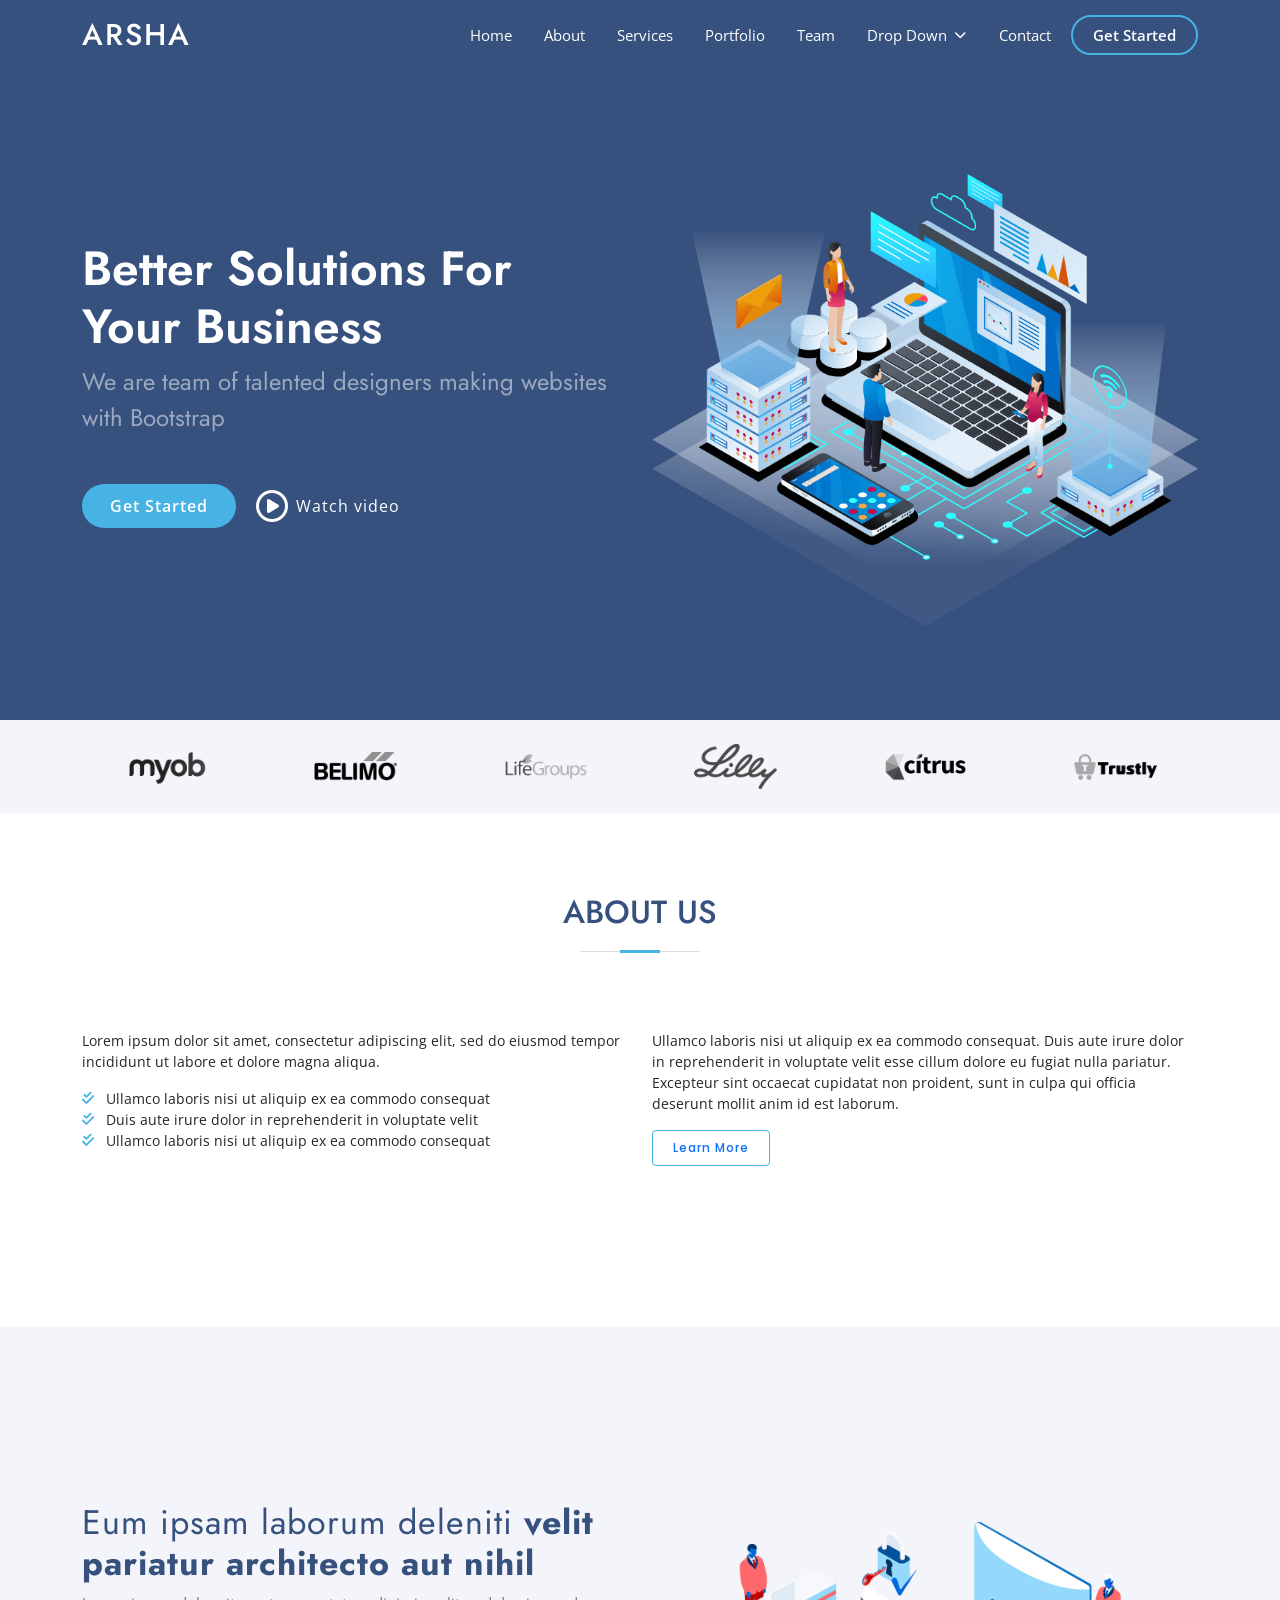
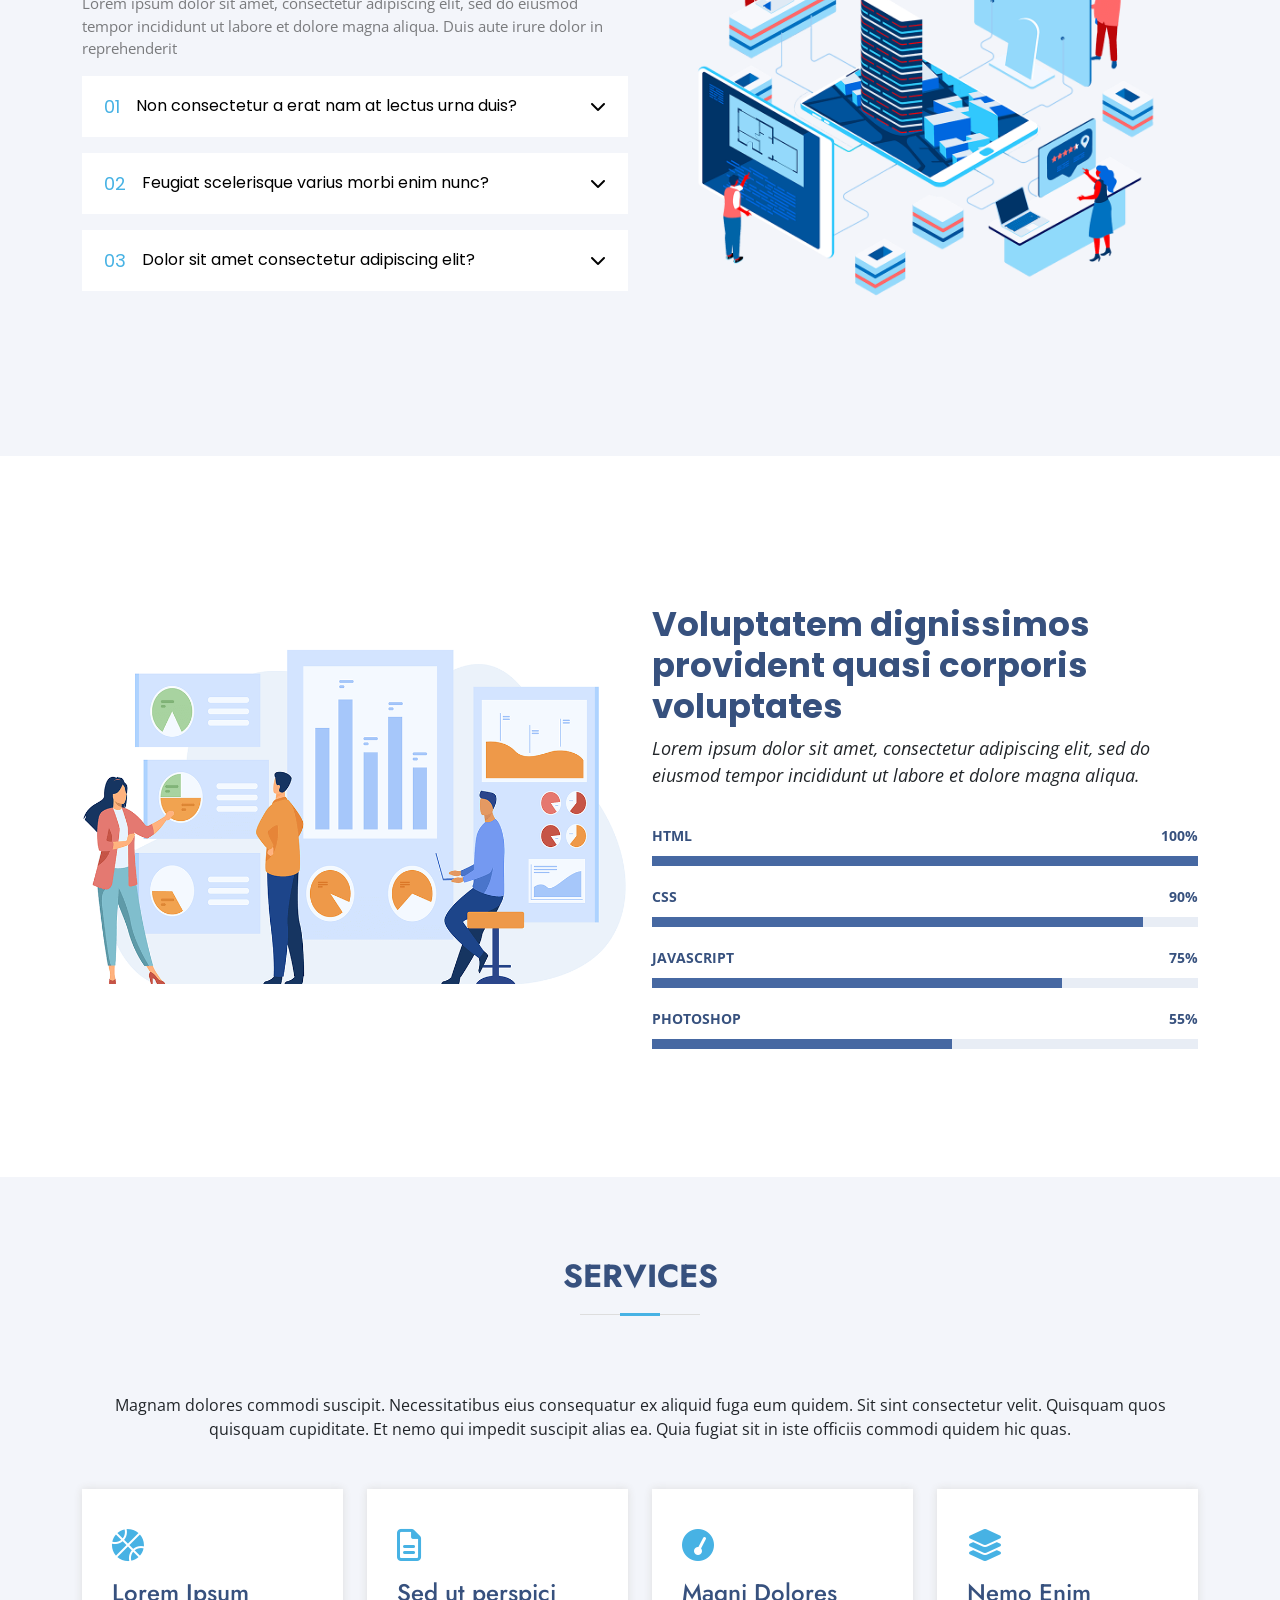
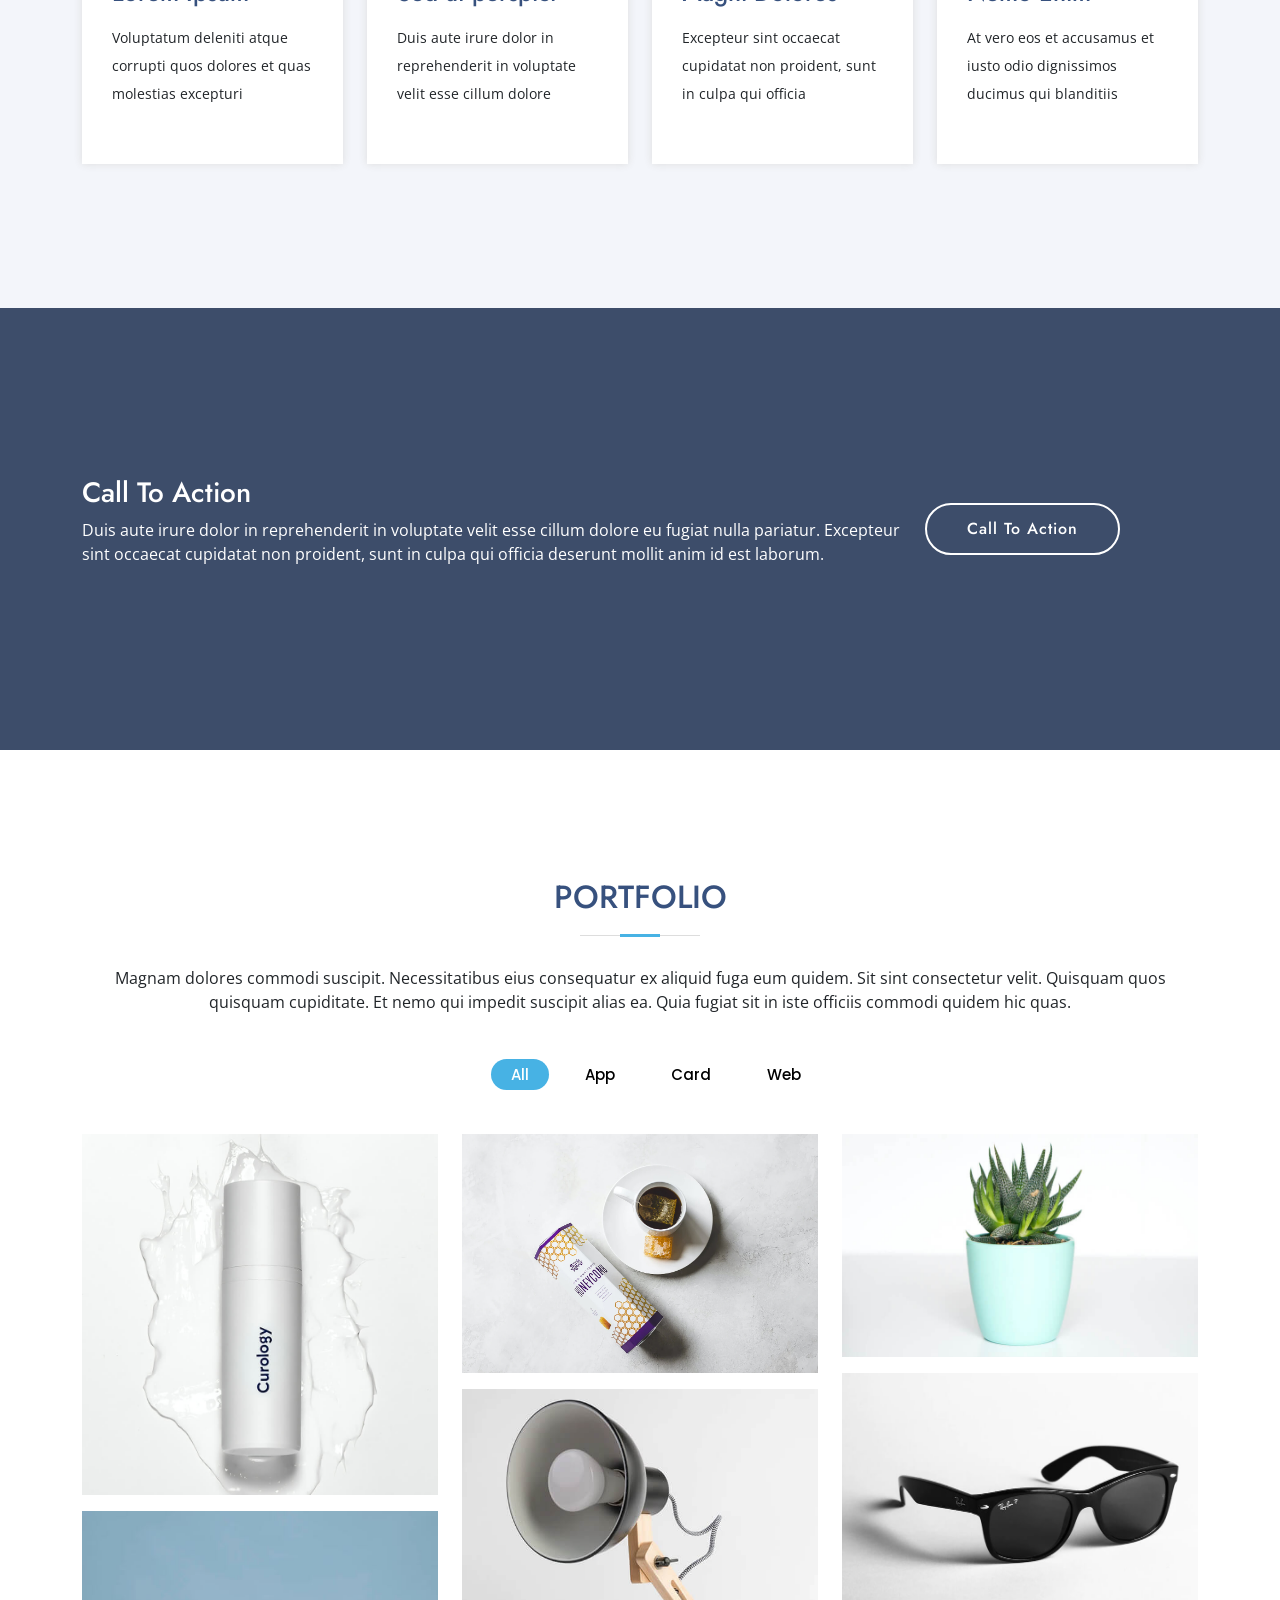
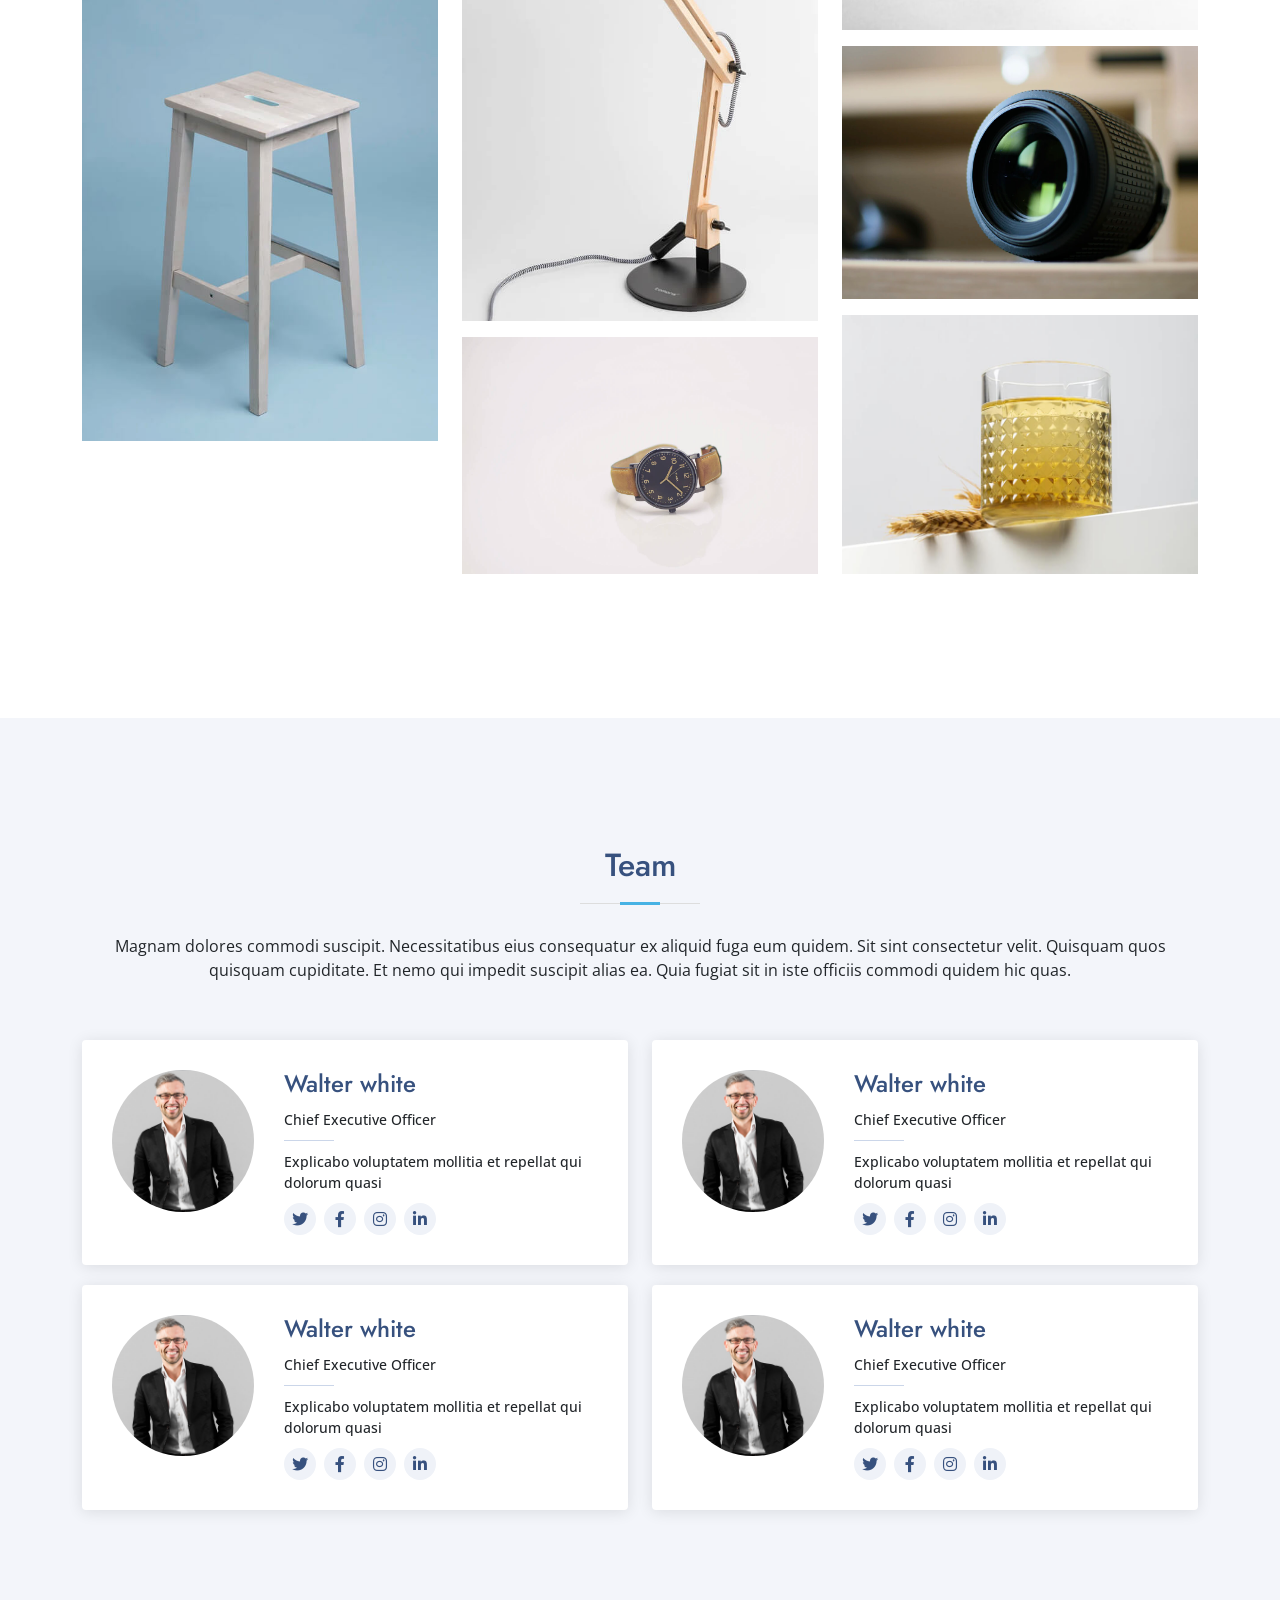
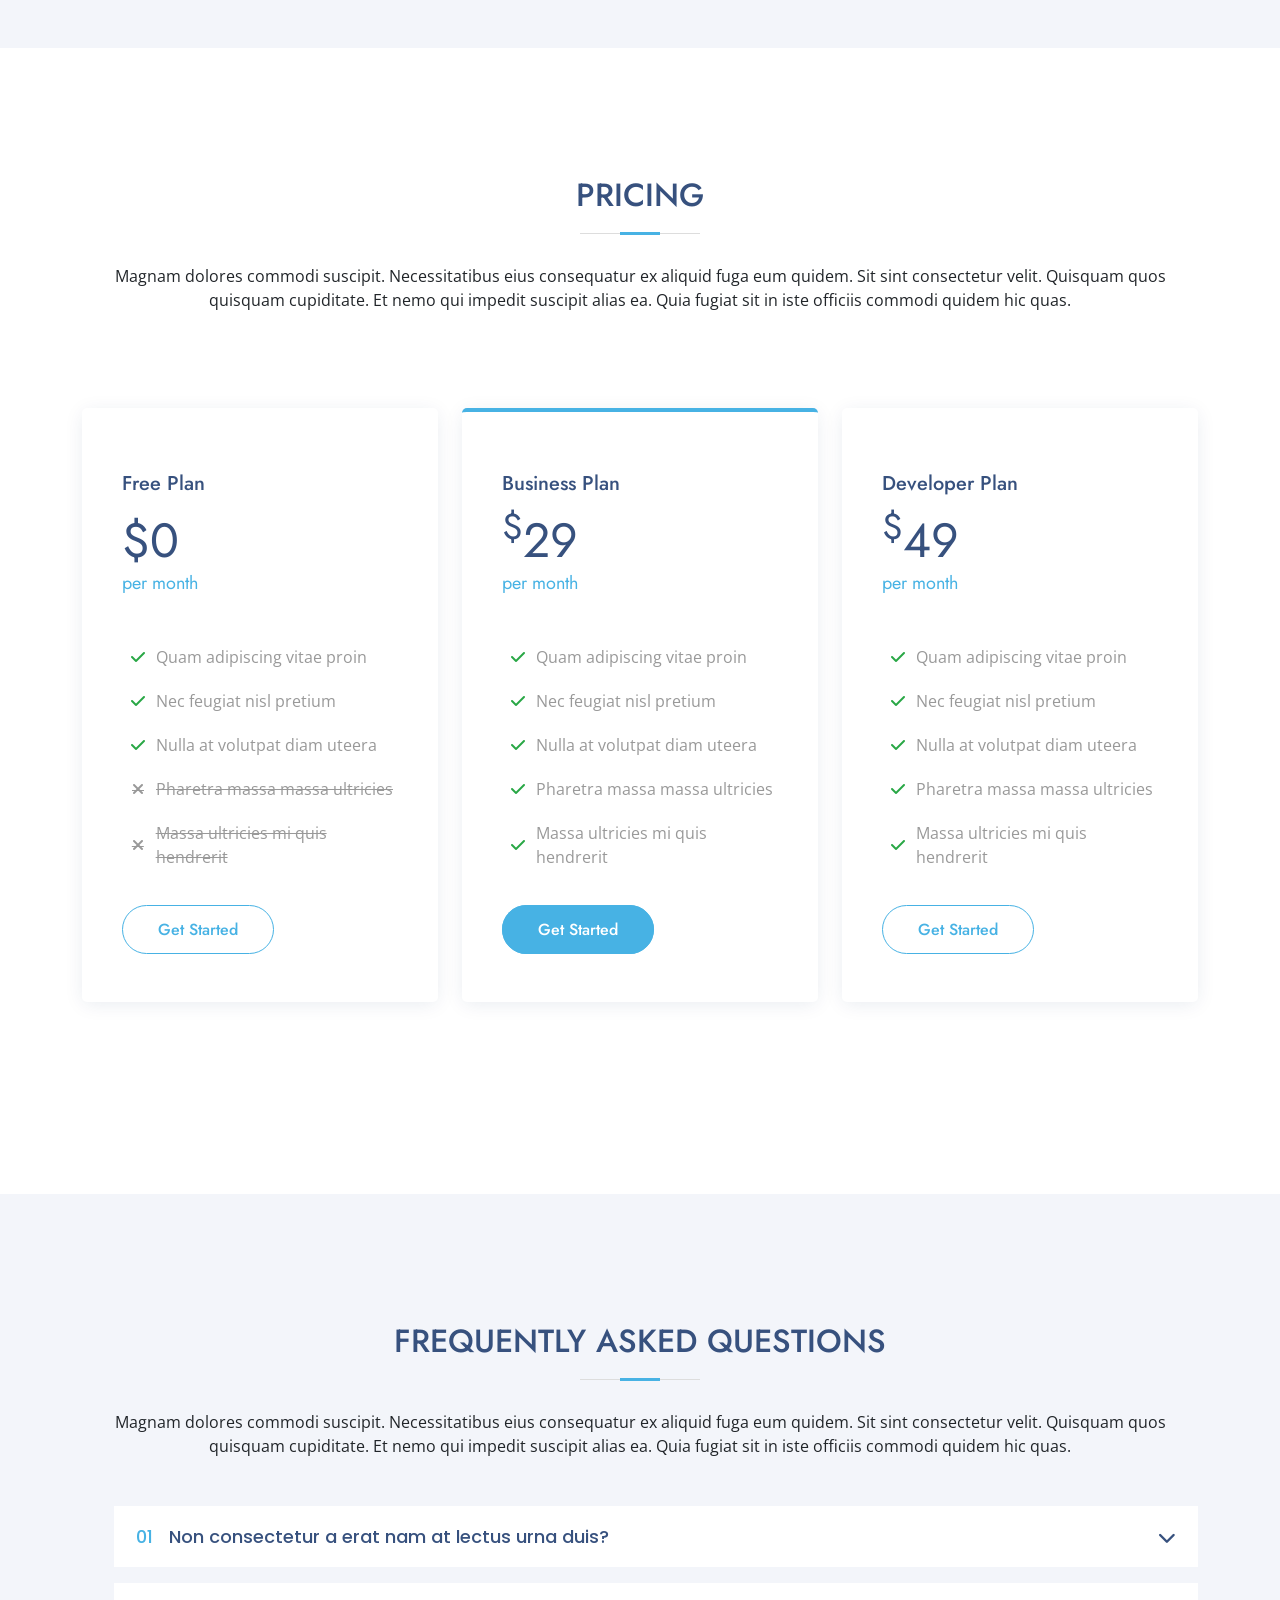
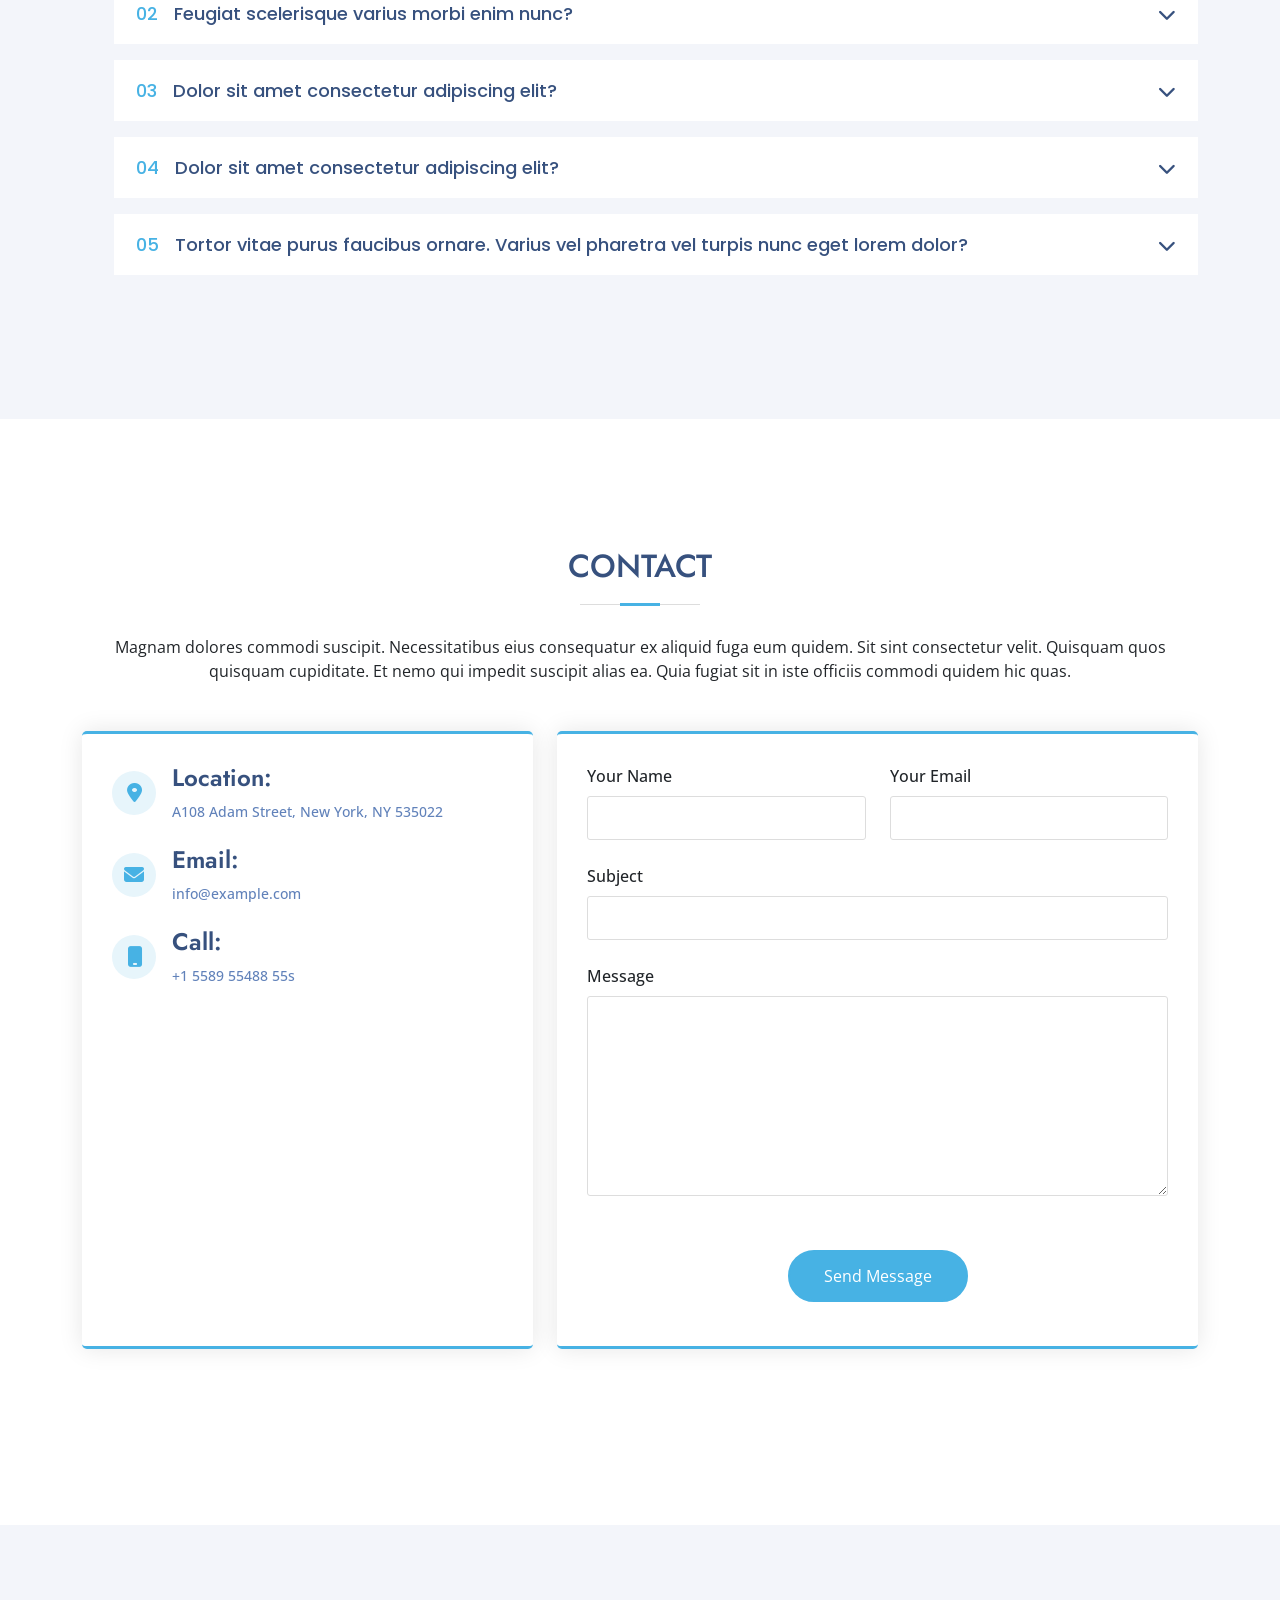
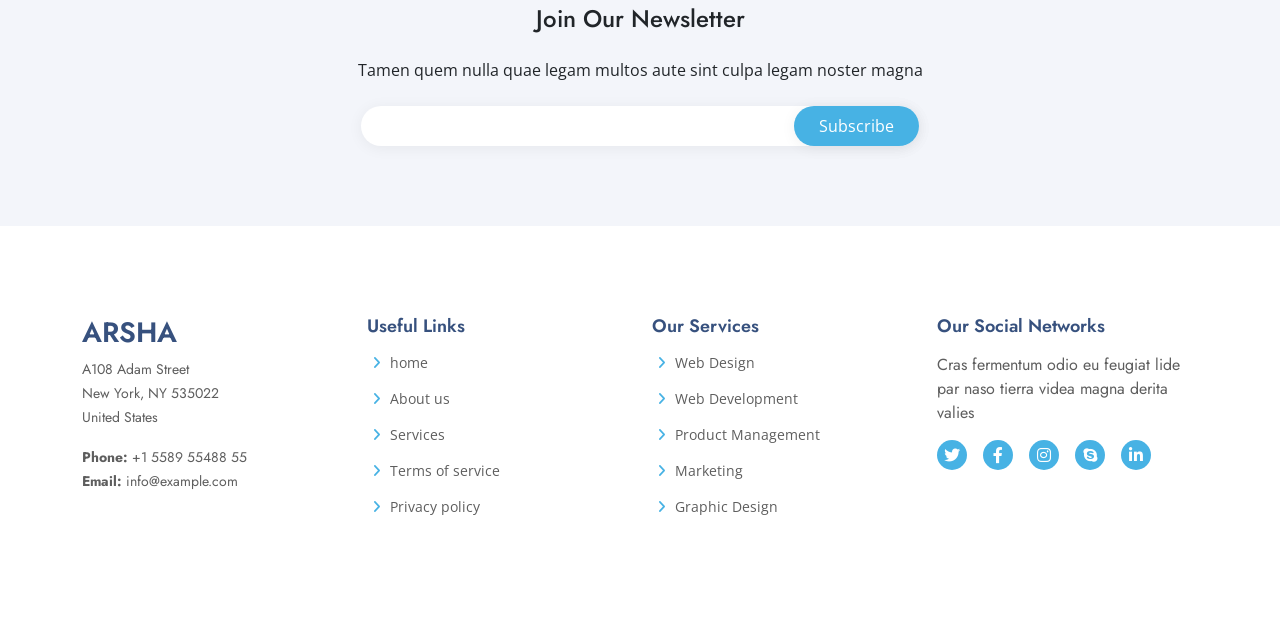
<file: Arsha.html>
<!DOCTYPE html>
<html lang="en">
  <head>
    <meta charset="UTF-8">
    <meta name="viewport" content="width=device-width, initial-scale=1.0">
    <meta http-equiv="X-UA-Compitable" content="IE=edge">
    <!-- bootstrap link -->
    <link rel="stylesheet" href="css/bootstrap.min.css">
    <!-- main file link -->
    <link rel="stylesheet" href="css/style.css">
    <!-- icons link -->
    <link rel="stylesheet" href="css/all.min.css">
    <!-- Font-Family -->
    <link href="https://fonts.googleapis.com/css?family=Open+Sans:300,300i,400,400i,600,600i,700,700i|Jost:300,300i,400,400i,500,500i,600,600i,700,700i|Poppins:300,300i,400,400i,500,500i,600,600i,700,700i" rel="stylesheet">
    <title>Arsha</title>
  </head>
  <body>
    <!-- Start Header -->
    <header class="">
      <div class="container d-flex text-white align-items-center">
        <h1 class="flex-grow-1 text-uppercase m-0">
          <a href="#" class="text-decoration-none text-white">Arsha</a>
        </h1>
        <a href="#" class="d-lg-none text-white btnl"><i class="fa-solid fa-bars"></i></a>
        <!-- Start Links -->
        <ul class="d-flex ps-0">
          <li class="main"><a href="#home" class="text-white d-block text-decoration-none p-3">Home</a></li>
          <li class="main"><a href="#about" class="text-white d-block text-decoration-none p-3">About</a></li>
          <li class="main"><a href="#services" class="text-white d-block text-decoration-none p-3">Services</a></li>
          <li class="main"><a href="#portfolio" class="text-white d-block text-decoration-none p-3">Portfolio</a></li>
          <li class="main"><a href="#team" class="text-white d-block text-decoration-none p-3">Team</a></li>
        <!-- Start Drob List -->
        <li class="main position-relative">
          <a href="#" class="text-white d-flex justify-content-between align-items-center text-decoration-none p-3">
          Drop Down
          <i class="fa-solid fa-chevron-down fa-fw text-white"></i>
          </a>
          <ul class="bg-white text-black drop-list">
            <li><a href="#" class="text-black">
              Drop Down 1
            </a></li>
            <li>
              <a href="" class="text-black d-flex align-items-center">
              Deep Drop Down 
              <i class="fa-solid fa-chevron-right fa-fw text-black ms-auto"></i>
              </a>
              <!-- Start Deeb Drob -->
              <ul class="bg-white text-black deep-list">
                <li><a href="#" class="text-black">
                  Deep Drop Down 1
                </a></li>
                <li><a href="#" class="text-black d-flex align-items-center">
                  Deep Drop Down 2
                </a></li>
                <li><a href="#" class="text-black">
                  Deep Drop Down 3
                </a></li>
                <li><a href="#" class="text-black">
                  Deep Drop Down 4
                </a></li>
                <li><a href="#" class="text-black">
                  Deep Drop Down 5
                </a></li>
              </ul>
              <!-- End Deeb Drob -->
            </li>
            <li><a href="#" class="text-black">
              Drop Down 2
            </a></li>
            <li><a href="#" class="text-black">
              Drop Down 3
            </a></li>
            <li><a href="#" class="text-black">
              Drop Down 4
            </a></li>
          </ul>
        <!-- End Drob List -->
          </li>
          <li class="main"><a href="#contact" class="text-white d-block text-decoration-none p-3">Contact</a></li>
          <li class="align-self-center"><a href="" class="main-btn ms-1 text-capitalize text-decoration-none text-white rounded-pill fw-semibold">get started</a></li>
        </ul>
        <!-- End Links -->
      </div>
    </header>
    <!-- End Header -->
    <!-- Start Home -->
    <section class="home" id="home">
      <div class="container py-5 d-flex justify-content-center">
        <!-- Start Main Contect -->
        <main class="row align-items-center">
          <!-- Start inner Contect -->
          <div class="intro col-lg-6">
            <h1 class="mt-md-5 text-white fw-semibold text-sm-center text-lg-start">Better Solutions For<br> Your Business</h1>
            <p class="text-white-50 text-sm-center text-lg-start">We are team of talented designers making websites with Bootstrap</p>
            <div class="btns mt-5 d-flex justify-content-sm-center justify-content-lg-start">
              <a href="" class=" 
              fw-semibold 
              main-btn 
              rounded-pill 
              text-decoration-none 
              text-white 
              me-3 
              border-0"
              >Get Started</a>
              <a href="" class=" 
              gap-1
              text-decoration-none 
              text-white 
              border-0  
              d-flex 
              align-items-center">
                <i class="fa-regular fa-circle-play fa-fw fa-2x"></i>
                Watch video
              </a>
            </div>
          </div>
          <!-- End inner Contect -->
          <!-- Start Image -->
          <div class="image col-lg-6">
            <img src="img/hero-img.png" alt="" class="w-100 h-100">
          </div>
          <!-- End Image -->
        </main>
        <!-- End Main Contect -->
      </div>
    </section>
    <!-- End Home -->
    <!-- Start Clients -->
    <section class="clients py-4">
      <div class="container py-4">
        <div class="row align-items-center">
        <!-- Start Image -->
          <div class="col-md-2 col-sm-6">
            <img src="img/clients/client-1.png" alt="">
          </div>
          <!-- End Image -->
          <!-- Start Image -->
          <div class="col-md-2 col-sm-6">
            <img src="img/clients/client-2.png" alt="">
          </div>
          <!-- End Image -->
          <!-- Start Image -->
          <div class="col-md-2 col-sm-6">
            <img src="img/clients/client-3.png" alt="">
          </div>
          <!-- End Image -->
          <!-- Start Image -->
          <div class="col-md-2 col-sm-6">
            <img src="img/clients/client-4.png" alt="">
          </div>
          <!-- End Image -->
          <!-- Start Image -->
          <div class="col-md-2 col-sm-6">
            <img src="img/clients/client-5.png" alt="">
          </div>
          <!-- End Image -->
          <!-- Start Image -->
          <div class="col-md-2 col-sm-6">
            <img src="img/clients/client-6.png" alt="">
          </div>
          <!-- End Image -->
        </div>
      </div>
    </section>
    <!-- End Clients -->
    <!-- Start About -->
    <section class="about" id="about">
      <button>
        <i class="fa-solid fa-arrow-up"></i>
      </button>
      <h2 class="mx-auto">ABOUT US</h2>
      <div class="container py-5">
        <div class="row">
          <!-- Start Box -->
          <div class="col-lg-6 mb-5">
            <p>
              Lorem ipsum dolor sit amet, consectetur adipiscing elit, 
              sed do eiusmod tempor incididunt ut labore et dolore magna aliqua.
            </p>
            <ul class="p-0">
              <li class="gap-1 d-flex align-items-center">
                <i class="fa-check-double fa me-2"></i>
                <span>Ullamco laboris nisi ut aliquip ex ea commodo consequat</span>
              </li>
              <li class="gap-1 d-flex align-items-center">
                <i class="fa-check-double fa me-2"></i>
                <span>Duis aute irure dolor in reprehenderit in voluptate velit</span>
              </li>
              <li class="gap-1 d-flex align-items-center">
                <i class="fa-check-double fa me-2"></i>
                <span>Ullamco laboris nisi ut aliquip ex ea commodo consequat</span>
              </li>
            </ul>
          </div>
          <!-- End Box -->
        <!-- Start Box -->
        <div class="col-lg-6">
          <p>
            Ullamco laboris nisi ut aliquip ex ea commodo consequat. Duis aute irure dolor in reprehenderit in voluptate velit esse cillum dolore eu fugiat nulla pariatur.
            Excepteur sint occaecat cupidatat non proident, sunt in culpa qui officia deserunt mollit anim id est laborum.
          </p>
          <a href="#" class="main-btn">Learn More</a>
        </div>
        <!-- End Box -->
        </div>
      </div>
    </section>
    <!-- End About -->
    <!-- Start Why-Us -->
    <section class="why-us">
      <div class="container py-5">
        <div class="mt-5 row">
          <!-- Start Text -->
          <div class="col-lg-6">
            <h3>Eum ipsam laborum deleniti
              <strong>velit pariatur architecto aut nihil</strong>
            </h3>
            <p class="text-black-50">
              Lorem ipsum dolor sit amet, consectetur adipiscing elit, sed do eiusmod tempor incididunt ut labore et dolore magna aliqua. 
              Duis aute irure dolor in reprehenderit
            </p>
            <ul class="p-0">
              <li class="bg-white mb-3 p-3">
                <button class="active w-100 d-flex align-items-center text-black gap-3">
                  <span>01</span>
                  Non consectetur a erat nam at lectus urna duis?
                  <i class="fa-solid fa-chevron-down d-inline-block ms-auto"></i>
                </button>
                <div>
                  <p>
                  Feugiat pretium nibh ipsum consequat. Tempus iaculis urna id volutpat lacus laoreet non curabitur gravida. 
                  Venenatis lectus magna fringilla urna porttitor rhoncus dolor purus non.
                </p>
                </div>
              </li>
              <li class="bg-white mb-3 p-3">
                <button class="active w-100 d-flex align-items-center text-black gap-3">
                  <span>02</span>
                  Feugiat scelerisque varius morbi enim nunc?
                  <i class="fa-solid fa-chevron-down d-inline-block ms-auto"></i>
                </button>
                <div class="drop-1">
                  <p>
                  Dolor sit amet consectetur adipiscing elit pellentesque habitant morbi. 
                  Id interdum velit laoreet id donec ultrices. Fringilla phasellus faucibus scelerisque eleifend donec pretium. 
                  Est pellentesque elit ullamcorper dignissim. Mauris ultrices eros in cursus turpis massa tincidunt dui.
                </p>
                </div>
              </li>
              <li class="bg-white mb-3 p-3">
                <button class="active w-100 d-flex align-items-center text-black gap-3">
                  <span>03</span>
                  Dolor sit amet consectetur adipiscing elit?
                  <i class="fa-solid fa-chevron-down d-inline-block ms-auto"></i>
                </button>
                <div class="drop-2">
                  <p>
                  Eleifend mi in nulla posuere sollicitudin aliquam ultrices sagittis orci. Faucibus pulvinar elementum integer enim. 
                  Sem nulla pharetra diam sit amet nisl suscipit. Rutrum tellus pellentesque eu tincidunt. 
                  Lectus urna duis convallis convallis tellus. Urna molestie at elementum eu facilisis sed odio morbi quis
                </p>
                </div>
              </li>
            </ul>
          </div>
          <!-- End Text -->
          <!-- Start Image -->
          <div class="col-lg-6">
            <img src="img/why-us.png" alt="" class="d-block mx-sm-auto mb-sm-3 m-0 w-100">
          </div>
          <!-- End Image -->
        </div>
      </div>
    </section>
    <!-- End Why-Us -->
    <!-- Start Skills -->
    <section class="skills">
      <div class="container py-5">
        <div class="row">
          <div class="col-lg-6 d-flex align-items-center">
            <img src="img/skills.png" alt="" class="w-100">
          </div>
          <!-- Start Skills -->
          <div class="col-lg-6">
            <h3 class="fw-bold">
              Voluptatem dignissimos provident quasi corporis voluptates
            </h3>
            <p class="fst-italic">
              Lorem ipsum dolor sit amet, consectetur adipiscing elit, sed do eiusmod tempor incididunt ut labore et dolore magna aliqua.
            </p>
            <!-- Start Skill -->
            <div class="skill">
              <div class="d-flex justify-content-between">
                <span>HTML</span>
                <span>100%</span>
              </div>
              <span class="html">
                <span></span>
              </span>
            </div>
            <!-- End Skill -->
            <!-- Start Skill -->
            <div class="skill">
              <div class="d-flex justify-content-between">
                <span>CSS</span>
                <span>90%</span>
              </div>
              <span class="css">
                <span></span>
              </span>
            </div>
            <!-- End Skill -->
            <!-- Start Skill -->
            <div class="skill">
              <div class="d-flex justify-content-between">
                <span>JAVASCRIPT</span>
                <span>75%</span>
              </div>
              <span class="js">
                <span></span>
              </span>
            </div>
            <!-- End Skill -->
            <!-- Start Skill -->
            <div class="skill">
              <div class="d-flex justify-content-between">
                <span>PHOTOSHOP</span>
                <span>55%</span>
              </div>
              <span class="ps">
                <span></span>
              </span>
            </div>
            <!-- End Skill -->
          <!-- End Skills -->
          </div>
        </div>
      </div>
    </section>
    <!-- End Skills -->
    <!-- Start Services -->
    <section class="services" id="services">
      <h2 class="mx-auto fw-bold">SERVICES</h2>
      <div class="container py-5">
        <p class="text-center">Magnam dolores commodi suscipit. 
          Necessitatibus eius consequatur ex aliquid fuga eum quidem. 
          Sit sint consectetur velit. Quisquam quos quisquam cupiditate. Et nemo qui impedit suscipit alias ea. 
          Quia fugiat sit in iste officiis commodi quidem hic quas.
        </p>
        <div class="row mt-5">
          <!-- Start Box -->
          <div class="col-xl-3 col-md-6 mb-3">
            <div class="box bg-white">
              <i class="fa-solid fa-basketball fa-2x"></i>
              <h4 class="my-3">
                <a href="#" class="fw-bold">Lorem Ipsum</a>
              </h4>
              <p>
                Voluptatum deleniti atque corrupti quos dolores et quas molestias excepturi
              </p>
            </div>
          </div>
          <!-- End Box -->
          <!-- Start Box -->
          <div class="col-xl-3 col-md-6 mb-3">
            <div class="box bg-white">
              <i class="fa-regular fa-file-lines fa-2x"></i>
              <h4 class="my-3">
                <a href="#" class="fw-bold">Sed ut perspici</a>
              </h4>
              <p>
                Duis aute irure dolor in reprehenderit in voluptate velit esse cillum dolore
              </p>
            </div>
          </div>
          <!-- End Box -->
          <!-- Start Box -->
          <div class="col-xl-3 col-md-6 mb-3">
            <div class="box bg-white">
              <i class="fa-solid fa-gauge-simple-high fa-2x"></i>
              <h4 class="my-3">
                <a href="#" class="fw-bold">Magni Dolores</a>
              </h4>
              <p>
                Excepteur sint occaecat cupidatat non proident, sunt in culpa qui officia
              </p>
            </div>
          </div>
          <!-- End Box -->
          <!-- Start Box -->
          <div class="col-xl-3 col-md-6 mb-3">
            <div class="box bg-white">
              <i class="fa-solid fa-layer-group fa-2x"></i>
              <h4 class="my-3">
                <a href="#" class="fw-bold">Nemo Enim</a>
              </h4>
              <p>
                At vero eos et accusamus et iusto odio dignissimos ducimus qui blanditiis
              </p>
            </div>
          </div>
          <!-- End Box -->
        </div>
      </div>
    </section>
    <!-- End Services -->
    <!-- Start Cta -->
    <section class="cta">
      <div class="container py-5">
        <div class="row align-items-center text-white">
          <div class="cta-h col-md-9">
            <h3>Call To Action</h3>
            <p>
              Duis aute irure dolor in reprehenderit in voluptate velit esse cillum dolore eu fugiat nulla pariatur. Excepteur sint occaecat cupidatat non proident, sunt in culpa qui officia deserunt mollit anim id est laborum.
            </p>
          </div>
          <a href="#" class="main-btn rounded-pill col-md-3 text-white me-md-auto">Call To Action</a>
        </div>
      </div>
    </section>
    <!-- End Cta -->
    <!-- Start Portfolio -->
    <section class="portfolio" id="portfolio">
      <div class="container py-5">
        <h2 class="mx-auto">PORTFOLIO</h2>
        <p class="text-center">
          Magnam dolores commodi suscipit. 
          Necessitatibus eius consequatur ex aliquid fuga eum quidem. 
          Sit sint consectetur velit. Quisquam quos quisquam cupiditate. 
          Et nemo qui impedit suscipit alias ea. 
          Quia fugiat sit in iste officiis commodi quidem hic quas.
        </p>
        <div class="list text-center my-5">
          <ul class="d-flex 
          justify-content-center 
          align-items-center
          gap-3">
            <li>
              <a href="#" class="text-black">All</a>
            </li>
            <li>
              <a href="#" class="text-black">App</a>
            </li>
            <li>
              <a href="#" class="text-black">Card</a>
            </li>
            <li>
              <a href="#" class="text-black">Web</a>
            </li>
          </ul>
        </div>
        <div class="row">
          <div class="col-lg-4 col-md-6">
            <!-- Start Image -->
            <div class="
            box 
            mb-3 
            position-relative 
            d-flex 
            justify-content-center">
              <img src="img/portfolio/portfolio-1.jpg" alt="">
              <div class="info-box 
              position-absolute 
              bottom-0 
              py-1 
              px-3 
              d-flex
              justify-content-between
              align-items-center">
                <div>
                  <h4 class="m-0">App 1</h4>
                  <span>App</span>
                </div>
                <div class="icons d-flex gap-2">
                  <a href="#">
                    <i class="fa-plus fa-2x text-white"></i>
                  </a>
                  <a href="#" class="d-flex align-items-center">
                    <i class="fa-solid fa-link text-white"></i>
                  </a>
                </div>
              </div>
            </div>
            <!-- End Image -->
            <!-- Start Image -->
            <div class="
            box 
            mb-3 
            position-relative 
            d-flex 
            justify-content-center">
              <img src="img/portfolio/portfolio-6.jpg" alt="">
              <div class="info-box 
              position-absolute 
              bottom-0 
              py-1 
              px-3 
              d-flex
              justify-content-between
              align-items-center">
                <div>
                  <h4 class="m-0">App 1</h4>
                  <span>App</span>
                </div>
                <div class="icons d-flex gap-2">
                  <a href="#">
                    <i class="fa-plus fa-2x text-white"></i>
                  </a>
                  <a href="#" class="d-flex align-items-center">
                    <i class="fa-solid fa-link text-white"></i>
                  </a>
                </div>
              </div>
            </div>
            <!-- End Image -->
          </div>
          <div class="col-lg-4 col-md-6">
            <!-- Start Image -->
            <div class="
            box 
            mb-3 
            position-relative 
            d-flex 
            justify-content-center">
              <img src="img/portfolio/portfolio-2.jpg" alt="">
              <div class="info-box 
              position-absolute 
              bottom-0 
              py-1 
              px-3 
              d-flex
              justify-content-between
              align-items-center">
                <div>
                  <h4 class="m-0">App 1</h4>
                  <span>App</span>
                </div>
                <div class="icons d-flex gap-2">
                  <a href="#">
                    <i class="fa-plus fa-2x text-white"></i>
                  </a>
                  <a href="#" class="d-flex align-items-center">
                    <i class="fa-solid fa-link text-white"></i>
                  </a>
                </div>
              </div>
            </div>
            <!-- End Image -->
            <!-- Start Image -->
            <div class="
            
            box 
            mb-3 
            position-relative 
            d-flex 
            justify-content-center">
              <img src="img/portfolio/portfolio-5.jpg" alt="">
              <div class="info-box 
              position-absolute 
              bottom-0 
              py-1 
              px-3 
              d-flex
              justify-content-between
              align-items-center">
                <div>
                  <h4 class="m-0">App 1</h4>
                  <span>App</span>
                </div>
                <div class="icons d-flex gap-2">
                  <a href="#">
                    <i class="fa-plus fa-2x text-white"></i>
                  </a>
                  <a href="#" class="d-flex align-items-center">
                    <i class="fa-solid fa-link text-white"></i>
                  </a>
                </div>
              </div>
            </div>
            <div class="
            
            box 
            mb-3 
            position-relative 
            d-flex 
            justify-content-center">
              <img src="img/portfolio/portfolio-9.jpg" alt="">
              <div class="info-box 
              position-absolute 
              bottom-0 
              py-1 
              px-3 
              d-flex
              justify-content-between
              align-items-center">
                <div>
                  <h4 class="m-0">App 1</h4>
                  <span>App</span>
                </div>
                <div class="icons d-flex gap-2">
                  <a href="#">
                    <i class="fa-plus fa-2x text-white"></i>
                  </a>
                  <a href="#" class="d-flex align-items-center">
                    <i class="fa-solid fa-link text-white"></i>
                  </a>
                </div>
              </div>
            </div>
            <!-- End Image -->
          </div>
          <div class="col-lg-4 m-0 gap-md-4 gap-lg-0">
            <!-- Start Image -->
            <div class="
            box 
            mb-3 
            position-relative 
            d-flex 
            justify-content-center">
              <img src="img/portfolio/portfolio-3.jpg" alt="">
              <div class="info-box 
              position-absolute 
              bottom-0 
              py-1 
              px-3 
              d-flex
              justify-content-between
              align-items-center">
                <div>
                  <h4 class="m-0">App 1</h4>
                  <span>App</span>
                </div>
                <div class="icons d-flex gap-2">
                  <a href="#">
                    <i class="fa-plus fa-2x text-white"></i>
                  </a>
                  <a href="#" class="d-flex align-items-center">
                    <i class="fa-solid fa-link text-white"></i>
                  </a>
                </div>
              </div>
            </div>
            <!-- End Image -->
            <!-- Start Image -->
            <div class="
            box 
            mb-3 
            position-relative 
            d-flex 
            justify-content-center">
              <img src="img/portfolio/portfolio-4.jpg" alt="">
              <div class="info-box 
              position-absolute 
              bottom-0 
              py-1 
              px-3 
              d-flex
              justify-content-between
              align-items-center">
                <div>
                  <h4 class="m-0">App 1</h4>
                  <span>App</span>
                </div>
                <div class="icons d-flex gap-2">
                  <a href="#">
                    <i class="fa-plus fa-2x text-white"></i>
                  </a>
                  <a href="#" class="d-flex align-items-center">
                    <i class="fa-solid fa-link text-white"></i>
                  </a>
                </div>
              </div>
            </div>
            <!-- End Image -->
            <!-- Start Image -->
            <div class="
            box 
            mb-3 
            position-relative 
            d-flex 
            justify-content-center">
              <img src="img/portfolio/portfolio-7.jpg" alt="">
              <div class="info-box 
              position-absolute 
              bottom-0 
              py-1 
              px-3 
              d-flex
              justify-content-between
              align-items-center">
                <div>
                  <h4 class="m-0">App 1</h4>
                  <span>App</span>
                </div>
                <div class="icons d-flex gap-2">
                  <a href="#">
                    <i class="fa-plus fa-2x text-white"></i>
                  </a>
                  <a href="#" class="d-flex align-items-center">
                    <i class="fa-solid fa-link text-white"></i>
                  </a>
                </div>
              </div>
            </div>
            <!-- End Image -->
            <!-- Start Image -->
            <div class="
            box 
            mb-3 
            position-relative 
            d-flex 
            justify-content-center">
              <img src="img/portfolio/portfolio-8.jpg" alt="">
              <div class="info-box 
              position-absolute 
              bottom-0 
              py-1 
              px-3 
              d-flex
              justify-content-between
              align-items-center">
                <div>
                  <h4 class="m-0">App 1</h4>
                  <span>App</span>
                </div>
                <div class="icons d-flex gap-2">
                  <a href="#">
                    <i class="fa-plus fa-2x text-white"></i>
                  </a>
                  <a href="#" class="d-flex align-items-center">
                    <i class="fa-solid fa-link text-white"></i>
                  </a>
                </div>
              </div>
            </div>
            <!-- End Image -->
          </div>
        </div>
      </div>
    </section>
    <!-- End Portfolio -->
    <!-- Start Team -->
    <section class="team" id="team">
      <div class="container py-5">
        <h2 class="mx-auto">Team</h2>
        <p class="text-center">
          Magnam dolores commodi suscipit. 
          Necessitatibus eius consequatur ex aliquid fuga eum quidem. 
          Sit sint consectetur velit. Quisquam quos quisquam cupiditate. 
          Et nemo qui impedit suscipit alias ea. 
          Quia fugiat sit in iste officiis commodi quidem hic quas.
        </p>
        <div class="row mt-5">
          <!-- Start Box -->
          <div class="col-lg-6">
            <div class="d-flex">
              <div class="image">
                <img src="img/team/team-1.jpg" alt="" class="img-fluid">
              </div>
              <div class="text flex-fill">
                <h4>Walter white</h4>
                <p>Chief Executive Officer</p>
                <span class="d-block"></span>
                <p>Explicabo voluptatem mollitia et repellat qui dolorum quasi</p>
                <div class="icons d-flex gap-2">
                  <a href="#" class="d-flex align-items-center justify-content-center">
                    <i class="fa-brands fa-twitter"></i>
                  </a>
                  <a href="#" class="d-flex align-items-center justify-content-center">
                    <i class="fa-brands fa-facebook-f"></i>
                  </a>
                  <a href="#" class="d-flex align-items-center justify-content-center">
                    <i class="fa-brands fa-instagram"></i>
                  </a>
                  <a href="#" class="d-flex align-items-center justify-content-center">
                    <i class="fa-brands fa-linkedin-in"></i>
                  </a>
                </div>
              </div>
            </div>
          </div>
          <!-- End Box -->
          <!-- Start Box -->
          <div class="col-lg-6">
            <div class="d-flex">
              <div class="image">
                <img src="img/team/team-1.jpg" alt="" class="img-fluid">
              </div>
              <div class="text flex-fill">
                <h4>Walter white</h4>
                <p>Chief Executive Officer</p>
                <span class="d-block"></span>
                <p>Explicabo voluptatem mollitia et repellat qui dolorum quasi</p>
                <div class="icons d-flex gap-2">
                  <a href="#" class="d-flex align-items-center justify-content-center">
                    <i class="fa-brands fa-twitter"></i>
                  </a>
                  <a href="#" class="d-flex align-items-center justify-content-center">
                    <i class="fa-brands fa-facebook-f"></i>
                  </a>
                  <a href="#" class="d-flex align-items-center justify-content-center">
                    <i class="fa-brands fa-instagram"></i>
                  </a>
                  <a href="#" class="d-flex align-items-center justify-content-center">
                    <i class="fa-brands fa-linkedin-in"></i>
                  </a>
                </div>
              </div>
            </div>
          </div>
          <!-- End Box -->
          <!-- Start Box -->
          <div class="col-lg-6">
            <div class="d-flex">
              <div class="image">
                <img src="img/team/team-1.jpg" alt="" class="img-fluid">
              </div>
              <div class="text flex-fill">
                <h4>Walter white</h4>
                <p>Chief Executive Officer</p>
                <span class="d-block"></span>
                <p>Explicabo voluptatem mollitia et repellat qui dolorum quasi</p>
                <div class="icons d-flex gap-2">
                  <a href="#" class="d-flex align-items-center justify-content-center">
                    <i class="fa-brands fa-twitter"></i>
                  </a>
                  <a href="#" class="d-flex align-items-center justify-content-center">
                    <i class="fa-brands fa-facebook-f"></i>
                  </a>
                  <a href="#" class="d-flex align-items-center justify-content-center">
                    <i class="fa-brands fa-instagram"></i>
                  </a>
                  <a href="#" class="d-flex align-items-center justify-content-center">
                    <i class="fa-brands fa-linkedin-in"></i>
                  </a>
                </div>
              </div>
            </div>
          </div>
          <!-- End Box -->
          <!-- Start Box -->
          <div class="col-lg-6">
            <div class="d-flex">
              <div class="image">
                <img src="img/team/team-1.jpg" alt="" class="img-fluid">
              </div>
              <div class="text flex-fill">
                <h4>Walter white</h4>
                <p>Chief Executive Officer</p>
                <span class="d-block"></span>
                <p>Explicabo voluptatem mollitia et repellat qui dolorum quasi</p>
                <div class="icons d-flex gap-2">
                  <a href="#" class="d-flex align-items-center justify-content-center">
                    <i class="fa-brands fa-twitter"></i>
                  </a>
                  <a href="#" class="d-flex align-items-center justify-content-center">
                    <i class="fa-brands fa-facebook-f"></i>
                  </a>
                  <a href="#" class="d-flex align-items-center justify-content-center">
                    <i class="fa-brands fa-instagram"></i>
                  </a>
                  <a href="#" class="d-flex align-items-center justify-content-center">
                    <i class="fa-brands fa-linkedin-in"></i>
                  </a>
                </div>
              </div>
            </div>
          </div>
          <!-- End Box -->
        </div>
      </div>
    </section>
    <!-- End Team -->
    <!-- Start Pricing -->
    <section class="pricing">
      <div class="container py-5">
        <h2 class="mx-auto">PRICING</h2>
        <p class="text-center">
          Magnam dolores commodi suscipit. 
          Necessitatibus eius consequatur ex aliquid fuga eum quidem. 
          Sit sint consectetur velit. Quisquam quos quisquam cupiditate. 
          Et nemo qui impedit suscipit alias ea. 
          Quia fugiat sit in iste officiis commodi quidem hic quas.
        </p>
        <div class="row 
        justify-content-md-center py-5 mt-5">
          <div class="col-lg-4 mb-3 col-md-7">
            <!-- Start Box -->
            <div class="box bg-white">
              <div class="type-plan mb-5">
                <h3 class="mb-3">Free Plan</h3>
                <h4 class="mb-0">
                  $0
                </h4>
                <span class="d-block">per month</span>
              </div>
              <ul class="p-0 mb-5">
                <li class="d-flex gap-2 align-items-center">
                  <i class="fa-solid fa-check fa-fw"></i>
                  Quam adipiscing vitae proin
                </li>
                <li class="d-flex gap-2 align-items-center">
                  <i class="fa-solid fa-check fa-fw"></i>
                  Nec feugiat nisl pretium
                </li>
                <li class="d-flex gap-2 align-items-center">
                  <i class="fa-solid fa-check fa-fw"></i>
                  Nulla at volutpat diam uteera
                </li>
                <del>
                  <li class="d-flex gap-2 align-items-center">
                    <i class="fa-solid fa-xmark fa-fw"></i>
                    Pharetra massa massa ultricies
                  </li>
                </del>
                <del>
                  <li class="d-flex gap-2 align-items-center">
                    <i class="fa-solid fa-xmark fa-fw"></i>
                    Massa ultricies mi quis hendrerit
                  </li>
                </del>
              </ul>
              <a href="#" class="main-btn">Get Started</a>
            </div>
            <!-- End Box -->
          </div>
          <div class="col-lg-4 col-md-7 mb-3">
            <!-- Start Box -->
            <div class="box bg-white tb">
              <div class="type-plan mb-5">
                <h3 class="mb-3">Business Plan</h3>
                <h4 class="mb-0">
                  <sup>$</sup>29
                </h4>
                <span class="d-block">per month</span>
              </div>
              <ul class="p-0 mb-5">
                <li class="d-flex gap-2 align-items-center">
                  <i class="fa-solid fa-check fa-fw"></i>
                  Quam adipiscing vitae proin
                </li>
                <li class="d-flex gap-2 align-items-center">
                  <i class="fa-solid fa-check fa-fw"></i>
                  Nec feugiat nisl pretium
                </li>
                <li class="d-flex gap-2 align-items-center">
                  <i class="fa-solid fa-check fa-fw"></i>
                  Nulla at volutpat diam uteera
                </li>
                <li class="d-flex gap-2 align-items-center">
                    <i class="fa-solid fa-check fa-fw"></i>
                    Pharetra massa massa ultricies
                </li>
                <li class="d-flex gap-2 align-items-center">
                    <i class="fa-solid fa-check fa-fw"></i>
                    Massa ultricies mi quis hendrerit
                </li>
              </ul>
              <a href="#" class="main-btn">Get Started</a>
            </div>
            <!-- End Box -->
          </div>
          <div class="col-lg-4 col-md-7 mb-3">
            <!-- Start Box -->
            <div class="box bg-white">
              <div class="type-plan mb-5">
                <h3 class="mb-3">Developer Plan</h3>
                <h4 class="mb-0">
                  <sup>$</sup>49
                </h4>
                <span class="d-block">per month</span>
              </div>
              <ul class="p-0 mb-5">
                <li class="d-flex gap-2 align-items-center">
                  <i class="fa-solid fa-check fa-fw"></i>
                  Quam adipiscing vitae proin
                </li>
                <li class="d-flex gap-2 align-items-center">
                  <i class="fa-solid fa-check fa-fw"></i>
                  Nec feugiat nisl pretium
                </li>
                <li class="d-flex gap-2 align-items-center">
                  <i class="fa-solid fa-check fa-fw"></i>
                  Nulla at volutpat diam uteera
                </li>
                <li class="d-flex gap-2 align-items-center">
                    <i class="fa-solid fa-check fa-fw"></i>
                    Pharetra massa massa ultricies
                </li>
                <li class="d-flex gap-2 align-items-center">
                    <i class="fa-solid fa-check fa-fw"></i>
                    Massa ultricies mi quis hendrerit
                </li>
              </ul>
              <a href="#" class="main-btn">Get Started</a>
            </div>
            <!-- End Box -->
          </div>
        </div>
    </section>
    <!-- End Pricing -->
    <!-- Start Freq -->
    <section class="freq">
      <div class="container py-5">
        <h2 class="mx-auto">FREQUENTLY ASKED QUESTIONS</h2>
        <p class="text-center">
          Magnam dolores commodi suscipit. 
          Necessitatibus eius consequatur ex aliquid fuga eum quidem. 
          Sit sint consectetur velit. Quisquam quos quisquam cupiditate. 
          Et nemo qui impedit suscipit alias ea. 
          Quia fugiat sit in iste officiis commodi quidem hic quas.
        </p>
        <ul class="mt-5">
          <!-- Start Button -->
          <li class="bg-white mb-3 p-3">
            <button class="active w-100 d-flex align-items-center text-black gap-3">
              <span>01</span>
              Non consectetur a erat nam at lectus urna duis?
              <i class="fa-solid fa-chevron-down d-inline-block ms-auto"></i>
            </button>
            <div>
              <p>
              Feugiat pretium nibh ipsum consequat. Tempus iaculis urna id volutpat lacus laoreet non curabitur gravida. 
              Venenatis lectus magna fringilla urna porttitor rhoncus dolor purus non.
            </p>
            </div>
          </li>
          <!-- End Button -->
          <!-- Start Button -->
          <li class="bg-white mb-3 p-3">
            <button class="active w-100 d-flex align-items-center text-black gap-3">
              <span>02</span>
              Feugiat scelerisque varius morbi enim nunc?
              <i class="fa-solid fa-chevron-down d-inline-block ms-auto"></i>
            </button>
            <div class="drop-1">
              <p>
              Dolor sit amet consectetur adipiscing elit pellentesque habitant morbi. 
              Id interdum velit laoreet id donec ultrices. Fringilla phasellus faucibus scelerisque eleifend donec pretium. 
              Est pellentesque elit ullamcorper dignissim. Mauris ultrices eros in cursus turpis massa tincidunt dui.
            </p>
            </div>
          </li>
          <!-- End Button -->
          <!-- Start Button -->
          <li class="bg-white mb-3 p-3">
            <button class="active w-100 d-flex align-items-center text-black gap-3">
              <span>03</span>
              Dolor sit amet consectetur adipiscing elit?
              <i class="fa-solid fa-chevron-down d-inline-block ms-auto"></i>
            </button>
            <div class="drop-2">
              <p>
              Eleifend mi in nulla posuere sollicitudin aliquam ultrices sagittis orci. Faucibus pulvinar elementum integer enim. 
              Sem nulla pharetra diam sit amet nisl suscipit. Rutrum tellus pellentesque eu tincidunt. 
              Lectus urna duis convallis convallis tellus. Urna molestie at elementum eu facilisis sed odio morbi quis
            </p>
            </div>
          </li>
          <!-- End Button -->
          <!-- Start Button -->
          <li class="bg-white mb-3 p-3">
            <button class="active w-100 d-flex align-items-center text-black gap-3">
              <span>04</span>
              Dolor sit amet consectetur adipiscing elit?
              <i class="fa-solid fa-chevron-down d-inline-block ms-auto"></i>
            </button>
            <div class="drop-2">
              <p>
              Eleifend mi in nulla posuere sollicitudin aliquam ultrices sagittis orci. Faucibus pulvinar elementum integer enim. 
              Sem nulla pharetra diam sit amet nisl suscipit. Rutrum tellus pellentesque eu tincidunt. 
              Lectus urna duis convallis convallis tellus. Urna molestie at elementum eu facilisis sed odio morbi quis
            </p>
            </div>
          </li>
          <!-- End Button -->
          <!-- Start Button -->
          <li class="bg-white mb-3 p-3">
            <button class="active w-100 d-flex align-items-center text-black gap-3">
              <span>05</span>
              Tortor vitae purus faucibus ornare. Varius vel pharetra vel turpis nunc eget lorem dolor?
              <i class="fa-solid fa-chevron-down d-inline-block ms-auto"></i>
            </button>
            <div class="drop-2">
              <p>
              Eleifend mi in nulla posuere sollicitudin aliquam ultrices sagittis orci. Faucibus pulvinar elementum integer enim. 
              Sem nulla pharetra diam sit amet nisl suscipit. Rutrum tellus pellentesque eu tincidunt. 
              Lectus urna duis convallis convallis tellus. Urna molestie at elementum eu facilisis sed odio morbi quis
            </p>
            </div>
          </li>
          <!-- End Button -->
        </ul>
      </div>
    </section>
    <!-- End Freq -->
    <!-- Start Contact -->
    <section class="contact" id="contact">
      <div class="container py-5">
        <h2 class="mx-auto">CONTACT</h2>
        <p class="text-center">
          Magnam dolores commodi suscipit. 
          Necessitatibus eius consequatur ex aliquid fuga eum quidem. 
          Sit sint consectetur velit. Quisquam quos quisquam cupiditate. 
          Et nemo qui impedit suscipit alias ea. 
          Quia fugiat sit in iste officiis commodi quidem hic quas.
        </p>
        <div class="row mt-5">
          <!-- Start Info -->
          <div class="col-lg-5 mb-5">
            <!-- Start Contact-Info- -->
            <div class="box">
              <div class="info d-flex align-items-center gap-3 mb-4">
                <i class="fa-solid fa-location-dot"></i>
                <div class="text">
                  <h4>Location:</h4>
                  <p class="m-0">A108 Adam Street, New York, NY 535022</p>
                </div>
              </div>
              <div class="info d-flex align-items-center gap-3 mb-4">
                <i class="fa-solid fa-envelope"></i>
                <div class="text">
                  <h4>Email:</h4>
                  <p class="m-0">info@example.com</p>
                </div>
              </div>
              <div class="info d-flex align-items-center gap-3 mb-4">
                <i class="fa-solid fa-mobile"></i>
                <div class="text">
                  <h4>Call:</h4>
                  <p class="m-0">+1 5589 55488 55s</p>
                </div>
              </div>
            <!-- End Contact-Info- -->
              <iframe src="https://www.google.com/maps/embed?pb=!1m16!1m12!1m3!1d3024.237889414976!2d-74.00339787523264!3d40.712779337569245!2m3!1f0!2f0!3f0!3m2!1i1024!2i768!4f13.1!2m1!1sA108%20Adam%20Street%2C%20New%20York%2C%20NY%20535022!5e0!3m2!1sar!2seg!4v1719834442711!5m2!1sar!2seg" 
              width="100%" height="300" style="border:0;" allowfullscreen="" loading="lazy" referrerpolicy="no-referrer-when-downgrade"></iframe>
            </div>
          </div>
          <!-- End Info -->
          <div class="col-lg-7 mb-5">
            <div class="box">
              <form action="" class="mb-5">
                <div class="row mb-4">
                  <div class="col-lg-6">
                    <label class="w-100">
                      Your Name
                      <input class="d-block mt-2" type="text" name="name">
                    </label>
                  </div>
                  <div class="col-lg-6">
                    <label class="w-100">
                      Your Email
                      <input class="d-block mt-2" type="text" name="name">
                    </label>
                  </div>
                </div>
                <label class="subject w-100 mb-4">
                  Subject
                  <input class="d-block mt-2" type="text" name="name">
                </label>
                <label class="message w-100">
                  Message
                  <textarea class="d-block mt-2 w-100" type="text" name="name"></textarea>
                </label>
              </form>
              <div class="text-center">
                <button class="main-btn">Send Message</button>
              </div>
            </div>
          </div>
        </div>
      </div>
    </section>
    <!-- End Contact -->
    <!-- Start News -->
    <section class="newsletter">
      <div class="container">
        <h4>Join Our Newsletter</h4>
        <p class="my-4">Tamen quem nulla quae legam multos aute sint culpa legam noster magna</p>
        <form action="">
          <div class="position-relative">
            <input type="text" name="subscribe">
            <input type="submit" value="Subscribe">
          </div>
        </form>
      </div>
    </section>
    <!-- End News -->
    <!-- Start Footer -->
    <section class="footer">
      <div class="container">
        <div class="row">
          <!-- Start Info -->
          <div class="col-md-6 col-lg-3">
            <h3>ARSHA</h3>
            <p>A108 Adam Street
              <br>
              New York, NY 535022
              <br>
              United States</p>
              <p class="m-0"><span class="fw-bold">Phone:</span> +1 5589 55488 55</p>
              <p class="m-0"><span class="fw-bold">Email:</span> info@example.com</p>
          </div>
          <!-- End Info -->
          <!-- Start Links -->
          <div class="col-md-6 col-lg-3">
            <h4>Useful Links</h4>
            <a href="#home">
              <i class="fa-solid fa-angle-right"></i>
              <span>home</span>
            </a>
            <a href="#about">
              <i class="fa-solid fa-angle-right"></i>
              <span>About us</span>
            </a>
            <a href="#services">
              <i class="fa-solid fa-angle-right"></i>
              <span>Services</span>
            </a>
            <a href="#">
              <i class="fa-solid fa-angle-right"></i>
              <span>Terms of service</span>
            </a>
            <a href="#">
              <i class="fa-solid fa-angle-right"></i>
              <span>Privacy policy</span>
            </a>
          </div>
          <!-- End Links -->
          <!-- Start Services -->
          <div class="col-md-6 col-lg-3">
            <h4>Our Services</h4>
            <a href="#">
              <i class="fa-solid fa-angle-right"></i>
              <span>Web Design</span>
            </a>
            <a href="#">
              <i class="fa-solid fa-angle-right"></i>
              <span>Web Development</span>
            </a>
            <a href="#">
              <i class="fa-solid fa-angle-right"></i>
              <span>Product Management</span>
            </a>
            <a href="#">
              <i class="fa-solid fa-angle-right"></i>
              <span>Marketing</span>
            </a>
            <a href="#">
              <i class="fa-solid fa-angle-right"></i>
              <span>Graphic Design</span>
            </a>
          </div>
          <!-- End Services -->
          <!-- Start Social -->
          <div class="col-md-6 col-lg-3">
            <h4>Our Social Networks</h4>
            <p class="fs-6 fw-normal mb-0 mt-3">Cras fermentum odio eu feugiat lide par naso tierra videa magna derita valies</p>
            <div class="icons d-flex gap-3">
              <a href="#" class="ms-0">
                <i class="fa-brands fa-twitter"></i>
              </a>
              <a href="#" class="ms-0">
                <i class="fa-brands fa-facebook-f"></i>
              </a>
              <a href="#" class="ms-0">
                <i class="fa-brands fa-instagram"></i>
              </a>
              <a href="#" class="ms-0">
                <i class="fa-brands fa-skype"></i>
              </a>
              <a href="#" class="ms-0">
                <i class="fa-brands fa-linkedin-in"></i>
              </a>
            </div>
          <!-- End Social -->
          </div>
        </div>
      </div>
    </section>
    <!-- End Footer -->
    <script src="js/main.js"></script>
  </body>
</html>
</file>
<file: css/style.css>
/* Root */
:root {
  --main-transition: 0.4s ease-in-out;
	--h-color: #37517e;
	--main-color: #47b2e4;
  --white-color: #ffffff;
  --alt-main-color: #209ed8;
  --sec-color: #f3f5fa;
}
/* Root */
* {
	box-sizing: border-box;
}
/* same elements */
section {
  padding: 80px 0;
  overflow: hidden;
}
.main-btn {
  border: 2px solid var(--main-color);
  font-size: 15px;
	transition: var(--main-transition);
	padding: 8px 20px;
}
.main-btn:hover {
	background-color: var(--main-color) !important;
  color: #fff;
  border: 2px solid;
  border-color: var(--main-color) !important;
}
h1,h2,h3,h4,h5,h6 {
	font-family: "Jost", sans-serif;
}
ul {
	list-style: none;
	margin: 0 !important;
}
section h2 {
  width: fit-content;
  position: relative;
  font-size: 32px;
  color: var(--h-color);
  margin-bottom: 50px;
}
section h2::before {
  content: "";
  display: block;
  position: absolute;
  left: 50%;
  transform: translateX(-50%);
  width: 120px;
  bottom: -20px;
  height: 1px;
  background-color: #ddd;
}
section h2::after {
  content: "";
  display: block;
  position: absolute;
  left: calc(50% - 20px);
  width: 40px;
  bottom: -21px;
  z-index: 2;
  height: 3px;
  background-color: var(--main-color);
}
.container {
  height: 100%;
}
@media (min-width: 576px) {
  .container {
    max-width: 540px;
  }
}
@media (min-width: 768px) {
  .container {
  max-width: 720px;
  }
}
@media (min-width: 992px) {
  .container {
    max-width: 960px;
  }
}
@media (min-width: 1200px) {
  .container {
    max-width: 1140px;
  }
}
a {
  text-decoration: none !important;
}
button {
  background-color: transparent;
  border: none;
  transition: var(--main-transition);
}
.why-us ul li,
.freq ul li {
  font-weight: 500;
  font-family: "Poppins", sans-serif !important;
  position: relative;
}
.why-us ul span,
.freq ul span {
  color: var(--main-color);
  font-size: 18px;
}
li button:hover {
  color: var(--main-color) !important;
}
button + div {
  padding-inline: 10px;
  transform: translateY(10px);
  visibility: hidden;
  opacity: 0;
  position: relative;
  top: -30px;
  left: 0;
  height: 0;
  transition: var(--main-transition);
}
button + div p {
  display: none;
  transition: var(--main-transition) 0.3s;
}
button:focus {
  color: var(--main-color) !important;
}
button:focus + div p {
  display: block;
}
button:focus + div {
  visibility: visible;
  opacity: 1;
  top: 0;
  height: 120px;
}
.why-us ul li:first-child button:focus + div,
.freq  ul li button:focus + div {
  height: 80px;
}
/* same elements */
body {
	font-family: "Open Sans", sans-serif;
}
header {
  position: fixed;
  top: 0;
  left: 0;
  right: 0;
  z-index: 9999;
  padding: 8px 0;
  transition: var(--main-transition);
}
header h1 {
  letter-spacing: 2px;
  font-size: 30px;
  font-weight: 500;
  line-height: 1;
}
header ul li a {
  font-size: 15px;
  transition: 0.3s;
}
header ul li a i {
  font-size: 12px;
  margin-left: 5px;
  transition: var(--main-transition);
}
header ul li:hover i {
  color: var(--main-color) !important;
}
header ul li:hover > a:not(.main-btn) {
  color: var(--main-color) !important;
}
header ul li ul {
  position: absolute;
  padding: 10px 0;
  border-radius: 4px;
  z-index: 99;
  top: calc(100% + 30px);
  transition: var(--main-transition);
  visibility: hidden;
  opacity: 0;
}
header ul li ul li {
  min-width: 200px;
}
header ul li ul li a {
  display: block;
  padding: 10px 20px;
}
header .drop-list {
  height: 0;
}
header .deep-list {
  left: 100px;
  top: 60px;
  box-shadow: 2px 0 8px -5px #ddd;
  width: 0;
}
header ul li:hover > .drop-list,
header .drop-list li:hover > .deep-list {
  visibility: visible !important;
  opacity: 1 !important;
}
header ul li:hover > .drop-list {
  top: 100%;
  height: 232.5px;
}
header .drop-list li:hover > .deep-list {
  left: 200px;
  top: 60px;
  width: 200px;
}
@media (max-width: 767px) {
  header .container a {
    font-size: 28px;
  }
}
@media (max-width: 991px) {
  header .container {
    position: relative;
  }
  header .container  ul {
    display: none !important;
  }
  header .container > ul {
    background-color: var(--white-color);
    position: absolute;
    left: 50%;
    top: 100%;
    transform: translateX(-50%);
    width: 90%;
    height: 60vh;
    border-radius: 6px;
    overflow-y: auto;
    transition: var(--main-transition);
  }
  header .container ul li {
    padding: 0;
  }
  header .container ul li i {
    color: initial !important;
  }
  header .container ul li a {
    display: block;
    color: #000 !important;
    font-size: 15px;
    padding: 10px 20px !important;
  }
  header .container .main-btn {
    margin-inline: auto !important;
    width: 80%;
    margin-top: 20px;
  }
  header .container > a:hover + ul {
    display: block !important;
    box-shadow: 0px 0 60px 92px rgba(40, 58, 90, 0.9);
  }
}
.home {
  background-color: var(--h-color);
  height: 80vh;
  padding: 0;
}
@media (max-width: 991px) {
  .home {
    height: 100vh !important;
  }
  .home main {
    justify-content: center;
    flex-direction: column-reverse !important;
  }
  .home main h1 {
    font-size: 28px !important;
    line-height: 36px;
    font-weight: bolder;
  }
  .home main p {
    font-size: 18px !important;
    font-weight: 500;
  }
  .home main .image {
    max-width: 300px;
    animation: none;
    margin: 50px 0 60px;
  }
}
.home main h1 {
  font-size: 48px;
}
.home main p {
  font-size: 24px;
  font-family: "Jost", sans-serif;
}
.home .intro .main-btn,
.home .intro .main-btn + a {
  letter-spacing: 1px;
}
.home .intro .main-btn {
  padding: 10px 28px;
  font-size: 16px;
  background-color: var(--main-color);
}
.home .intro .main-btn:hover {
  background-color: var(--alt-main-color) !important;
}
.home .intro .main-btn + a {
  transition: var(--main-transition);
}
.home .intro .main-btn + a:hover i {
  color: var(--alt-main-color)
}
.home .image {
  transform: translateY(40px);
  animation: top-bottom 3s infinite linear alternate;
}
.clients {
  background-color: var(--sec-color);
  text-align: center;
  padding: 0 !important;
}
.clients img {
  filter: grayscale(100);
  max-width: 50%;
  transition: var(--main-transition);
}
.clients img:hover {
  filter: none;
  scale: 1.1;
}
@media (max-width: 767px) {
  .clients img {
    max-width: 40%;
    padding-block: 15px;
  }
}
/* Start About */
.about button {
  width: 30px;
  height: 30px;
  background-color: var(--main-color);
  color: var(--white-color);
  border-radius: 50%;
  position: fixed;
  bottom: 20px;
  right: 20px;
  transition: var(--main-transition);
  z-index: 1000;
}
.about p {
  font-size: 14px;
}
.about ul i {
  color: var(--main-color);
}
.about ul li {
  font-size: 14px;
}
.about > div .main-btn {
  border-width: 1px;
  border-radius: 4px;
  font-size: 12px;
  font-weight: 500;
  display: inline-block;
  font-family: "Poppins", sans-serif;
  letter-spacing: 1px;
}
/* End About */
/* Start Why */
.why-us {
  background-color: var(--sec-color);
}
@media (max-width: 992px) {
  .why-us .row {
    flex-direction: column-reverse !important;
  }
}
.why-us h3 {
  color: #37517e;
  font-weight: 400;
  font-size: 34px;
  letter-spacing: 1px;
}
.why-us p {
  font-size: 15px;
}
@media (max-width: 1024px) {
  .why-us ul li {
    font-size: 14px;
  }
  .why-us ul li span {
    font-size: 14px;
  }
}
/* End Why */
/* Start Skills */
.skills h3 {
  font-size: 34px;
  font-family: "Poppins", sans-serif;
  color: var(--h-color);
  margin-top: 20PX;
}
.skills p {
  font-size: 18px;
}
.skills .skill > div span {
  color: var(--h-color);
  font-size: 14px;
  font-weight: 700;
  margin-top: 20PX;
}
.skills .skill > span > span,
.skills .skill > span {
  display: block;
  width: 100%;
  height: 10px;
  margin-top: 10px;
}
.skills .skill > span {
  background-color: #e8edf5;
}
.skills .skill > span > span {
  background-color: #4668a2;
}
.skills .skill > .css > span {
  width: 90%;
}
.skills .skill > .js > span {
  width: 75%;
}
.skills .skill > .ps > span {
  width: 55%;
}
/* End Skills */
/* Start Services */
.services {
  background-color: var(--sec-color);
}
.services .row > div > .box {
  padding: 40px 30px;
  box-shadow: 0 0 8px 0 #ddd;
  transition: var(--main-transition);
}
.services .row > div > .box i {
  color: var(--main-color);
}
.services .row > div > .box a {
  color: var(--h-color);
  font-weight: 500 !important;
  transition: var(--main-transition);
}
.services .row > div > .box p {
  font-size: 14px;
  line-height: 2;
}
.services .row > div > .box:hover {
  transform: translateY(-10px);
}
.services .row > div > .box:hover a {
  color: var(--main-color);
}
/* End Services */
/* Start Cta */
.cta {
  background: url(../img/cta-bg.jpg) center fixed no-repeat;
  background-size: 100%;
  padding-block: 120px;
  position: relative;
  z-index: 1;
}
.cta::before {
  content: "";
  display: block;
  width: 100%;
  height: 100%;
  position: absolute;
  top: 0;
  left: 0;
  background-color: rgba(40, 58, 90, 0.9);
  z-index: -1;
}
.cta .main-btn {
  width: fit-content;
  font-family: "Jost", sans-serif;
  font-weight: 500;
  padding: 12px 40px;
  letter-spacing: 1px;
  font-size: 16px;
  border-color: #fff;
}
/* End Cta */
/* Start Portfolio */
.portfolio ul a {
  padding: 5px 20px;
  border-radius: 30px;
  font-size: 15px;
  font-weight: 500;
  transition: var(--main-transition);
  font-family: "Poppins", sans-serif;
}
.portfolio ul li:first-child a,
.portfolio ul a:hover {
  background-color: var(--main-color);
  color: #fff !important;
}
@media (min-width: 776px) {
  .portfolio .row > div:last-child {
    width: 100%;
    display: flex;
    flex-wrap: wrap;
  }
  .portfolio .row > div:last-child .box {
    width: 48%;
  }
}
@media (min-width: 992px) {
  .portfolio .row > div:last-child .box {
    width: auto;
  }
}
.portfolio .row .box {
  overflow: hidden;
}
.portfolio .row img {
  max-width: 100%;
  height: auto;
  transition: 0.3s;
}
.portfolio .row .box:hover img {
  scale: 1.2;
}
.portfolio .info-box {
  background-color: rgba(55, 81, 126, 0.8);
  width: 98%;
  transition: var(--main-transition);
  opacity: 0;
  visibility: hidden;
}
.portfolio .row .box:hover .info-box {
  opacity: 1;
  visibility: visible;
}
.portfolio .info-box h4 {
  color: #fff;
  font-weight: 600;
  font-size: 16px;
}
.portfolio .info-box span {
  color: #f9fcfe;
  font-size: 14px;
}
.portfolio .info-box .icons a:hover i {
  transition: var(--main-transition);
}
.portfolio .info-box .icons a:hover i {
  color: var(--main-color) !important;
}
/* End Portfolio */
/* Start Team */
.team {
  background-color: var(--sec-color);
}
.team .row > div > div {
  padding: 30px;
  border-radius: 4px;
  background-color: var(--white-color);
  margin: 10px 0;
  box-shadow: 0px 2px 15px rgba(0, 0, 0, 0.1);
  transition: var(--main-transition);
}
.team .row > div > div:hover {
  transform: translateY(-10px);
}
.team .image {
  width: 180px;
  height: 100%;
  border-radius: 50%;
  overflow: hidden;
}
.team .text {
  padding-left: 30px;
}
.team .text h4 {
  color: var(--h-color);
}
.team .text span {
  width: 50px;
  height: 1px;
  background-color: #cbd6e9;
}
.team .text p {
  font-size: 14px;
  font-weight: 500;
  margin: 10px 0;
}
.team .icons a {
  background-color: #eff2f8;
  width: 32px;
  height: 32px;
  border-radius: 50%;
  transition: var(--main-transition);
}
.team .icons a:hover {
  background-color: var(--alt-main-color);
}
.team .icons i {
  color: #37517e;
  font-size: 16px;
  transition: var(--main-transition);
}
.team .icons a:hover i {
  color: #fff;
}
/* End Team */
/* Start Pricing */
.pricing .box {
  border-radius: 5px;
  padding: 60px 40px;
  height: 100%;
  border-top: 4px solid #fff;
  box-shadow: 0 3px 20px -2px rgba(20, 45, 100, 0.1);
}
.pricing .tb {
  border-top-color: var(--main-color);
}
.pricing h3 {
  font-size: 20px;
  color: #37517e;
  font-weight: 500;
}
.pricing h4 {
  font-size: 48px;
  color: #37517e;
  font-weight: 400;
  font-family: "Jost", sans-serif;
}
.pricing h4 + span {
  color: #47b2e4;
  font-size: 18px;
  font-weight: 400;
  font-family: "Jost", sans-serif;
}
.pricing ul {
  color: #999;
  font-size: 16px;
  padding-left: 6px !important;
}
.pricing ul li {
  margin-bottom: 20px;
}
.pricing ul i.fa-check {
  color: #28a745;
}
.pricing ul + a {
  font-family: "Jost", sans-serif;
  border-width: 1px !important;
  color: #47b2e4;
  font-weight: 500;
  font-family: "Jost", sans-serif;
  padding: 12px 35px !important;
  font-size: 16px !important;
  border-radius: 30px;
}
.pricing .tb a {
  color: #fff;
  background-color: var(--main-color);
}
.pricing ul + a:hover {
  background-color: var(--alt-main-color) !important;
}
/* End Pricing */
/* Start Freq */
.freq {
  background: var(--sec-color);
}
@media (max-width: 991px) {
  .freq ul {
    padding: 0px;
  }
  .freq ul button {
    text-align: start;
  }
}
.freq button {
  color: #37517e !important;
  font-family: "Poppins", sans-serif;
  font-size: 18px;
  font-weight: 500;
}
/* End Freq */
/* Start Contact */
.contact .box {
  background-color: #fff;
  box-shadow: 0 0 24px 0 rgba(0, 0, 0, 0.1);
  border-top: 3px solid var(--main-color);
  border-bottom: 3px solid var(--main-color);
  border-radius: 5px;
  padding: 30px;
  height: 100%;
}
.contact .box .info i {
  font-size: 20px;
  width: 44px;
  height: 44px;
  border-radius: 50%;
  background-color: #e7f5fb;
  display: flex;
  justify-content: center;
  align-items: center;
  color: var(--main-color);
  transition: var(--main-transition);
}
.contact .box .info:hover i {
  background-color: var(--main-color);
  color: #fff;
}
.contact .box .info h4 {
  color: #37517e;
  font-weight: 600;
}
.contact .box .info p {
  font-size: 14px;
  color: #6182ba;
  font-weight: 500;
}
.contact .box label {
  font-weight: 500;
}
.contact .box input,
textarea {
  border: 1px solid #ddd;
  border-radius: 3px;
  width: 100%;
  height: 44px;
  transition: var(--main-transition);
}
textarea {
  min-height: 200px;
}
.contact .box input:focus,
textarea:focus {
  border-color: var(--main-color) !important;
  outline: none;
}
.contact button {
  color: #fff;
  background-color: var(--main-color);
  border-radius: 50px;
  font-size: 16px;
  padding: 12px 34px;
  transition: var(--main-transition);
}
.contact button:hover {
  background-color: var(--alt-main-color) !important;
  border-color: var(--alt-main-color) !important;
}
/* End Contact */
/* Start Newsletter */
.newsletter {
  background-color: var(--sec-color);
  text-align: center;
}
.newsletter .container div {
  width: 50%;
  margin: 0 auto;
}
.newsletter input[type="text"] {
  width: 100%;
  padding: 8px 25px;
  border: none;
  border-radius: 50px;
  box-shadow: 0px 2px 15px rgba(0, 0, 0, 0.06);
}
.newsletter input[type="submit"] {
  border-radius: 50px;
  padding: 8px 25px;
  background-color: var(--main-color);
  color: #fff;
  border: none;
  position: absolute;
  right: 0;
  box-shadow: 0px 2px 15px rgba(0, 0, 0, 0.06);
  transition: var(--main-transition);
}
.newsletter input[type="text"]:focus {
  outline: none;
}
.newsletter input[type="submit"]:hover {
  background-color: var(--alt-main-color);
}
/* End Newsletter */
/* Start Footer */
.footer .row > div {
  margin-block: 10px;
}
@media (max-width: 991px) {
  .footer .row > div {
    text-align: center;
  }
  .footer .row > div .icons {
    justify-content: center;
  }
}
.footer h3 {
  color: var(--h-color);
  font-size: 28px;
  font-weight: 600;
}
.footer p {
  font-size: 14px;
  font-family: "Jost", sans-serif;
  color: #5e5e5e;
  line-height: 24px;
}
.footer h4 {
  color: var(--h-color);
  font-size: 18px;
  font-weight: 600;
}
.footer a {
  display: block;
  margin-block: 15px;
  margin-left: 5px;
  font-size: 14px;
}
.footer a i {
  color: var(--main-color);
}
.footer a span {
  color: #5e5e5e;
  margin-left: 5px;
  transition: var(--main-transition);
}
.footer a:hover span {
  color: var(--main-color) !important;
}
.footer .icons i {
  color: #fff;
  font-size: 16px;
  width: 30px;
  height: 30px;
  background-color: var(--main-color);
  border-radius: 50%;
  display: flex;
  align-items: center;
  justify-content: center;
  transition: var(--main-transition);
}
.footer .icons a:hover i {
  background-color: var(--alt-main-color);
}
/* End Footer */
/* Animation */
@keyframes top-bottom {
  to {
    transform: translateY(80px);
  }
}
/* Animation */
</file>
